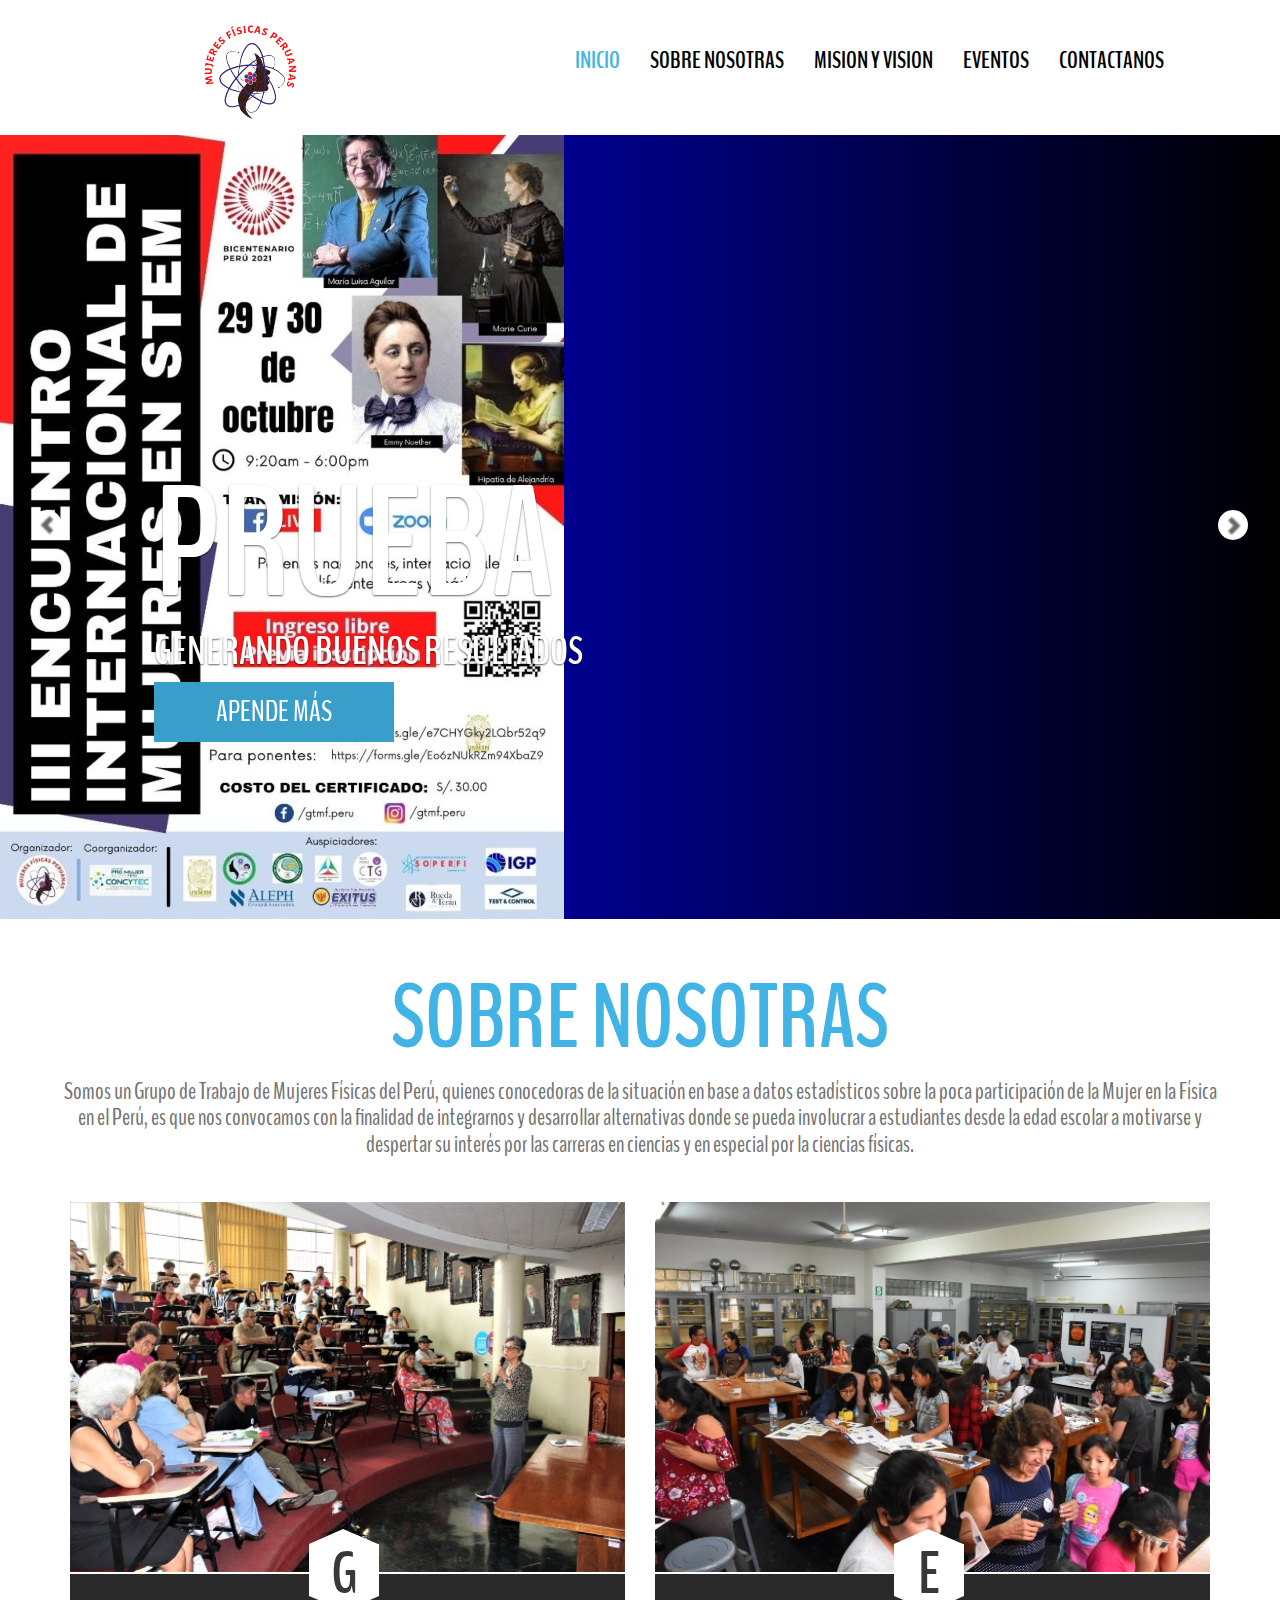
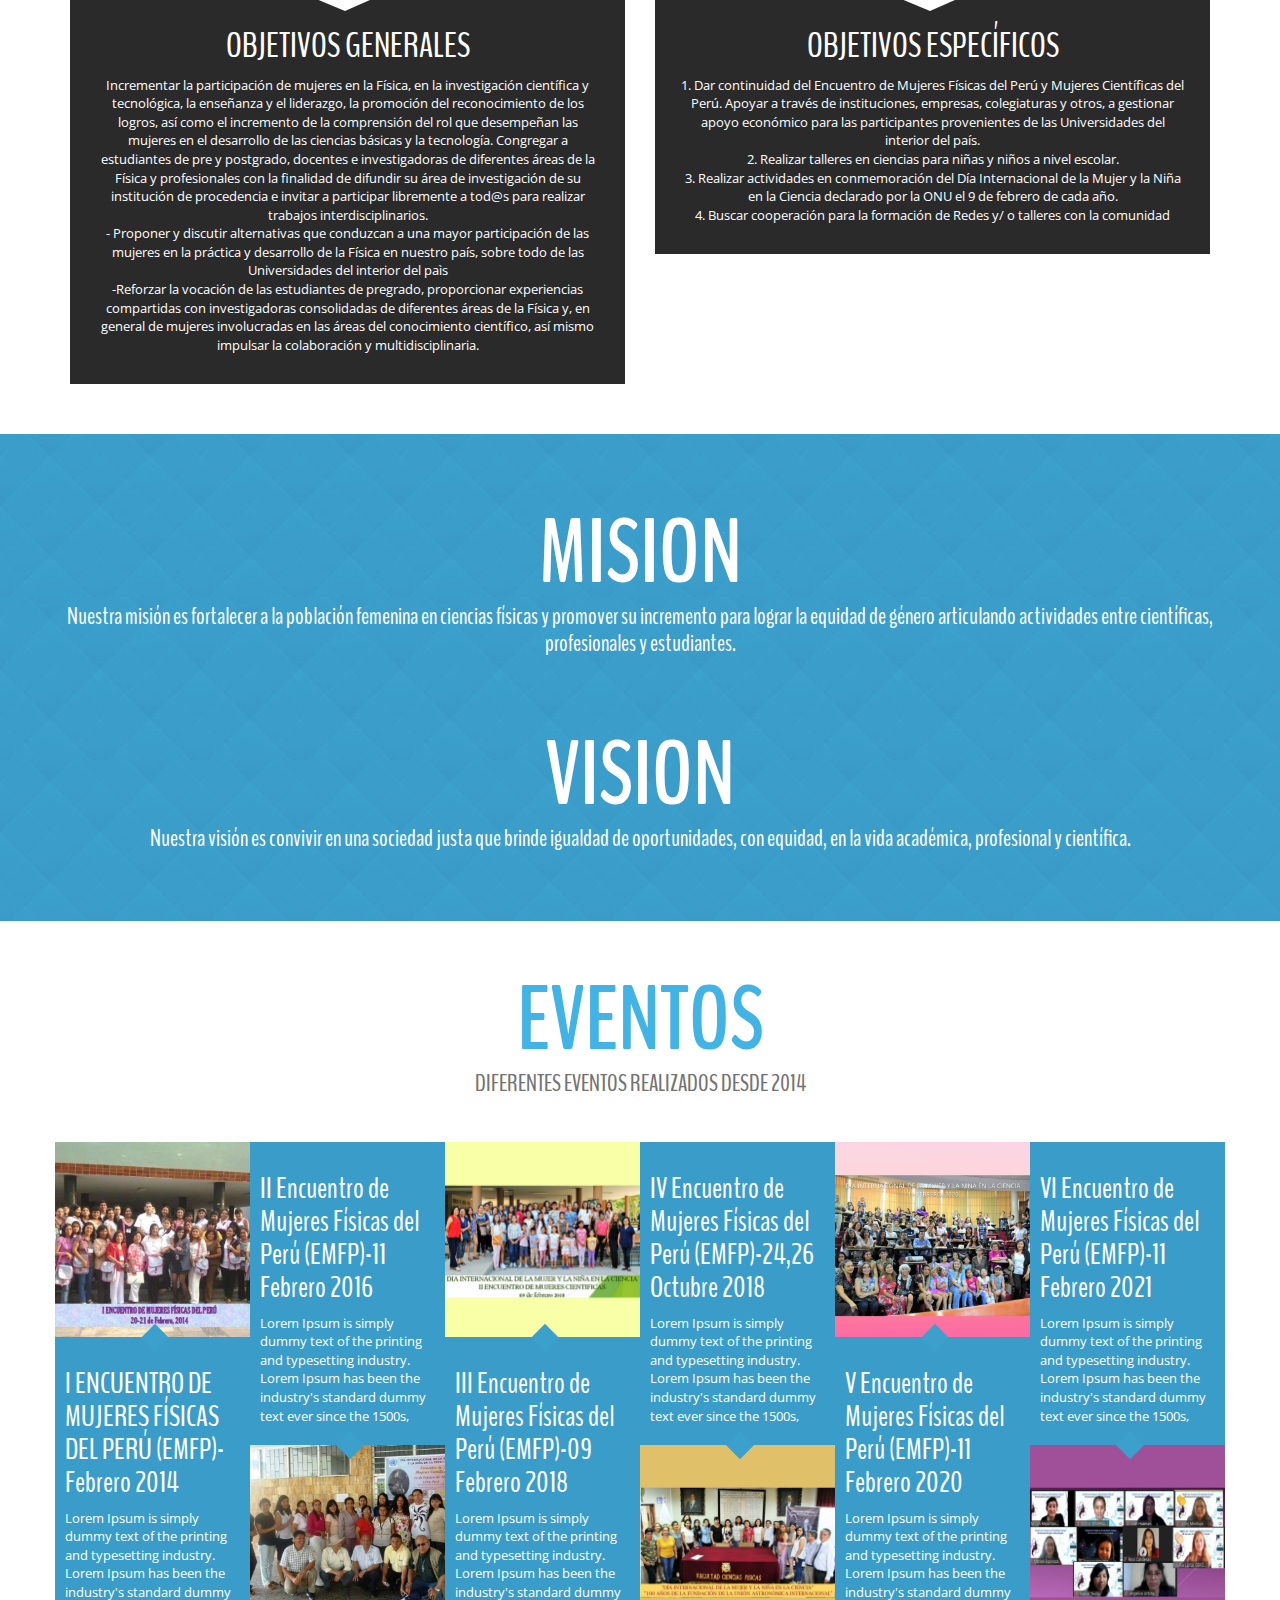
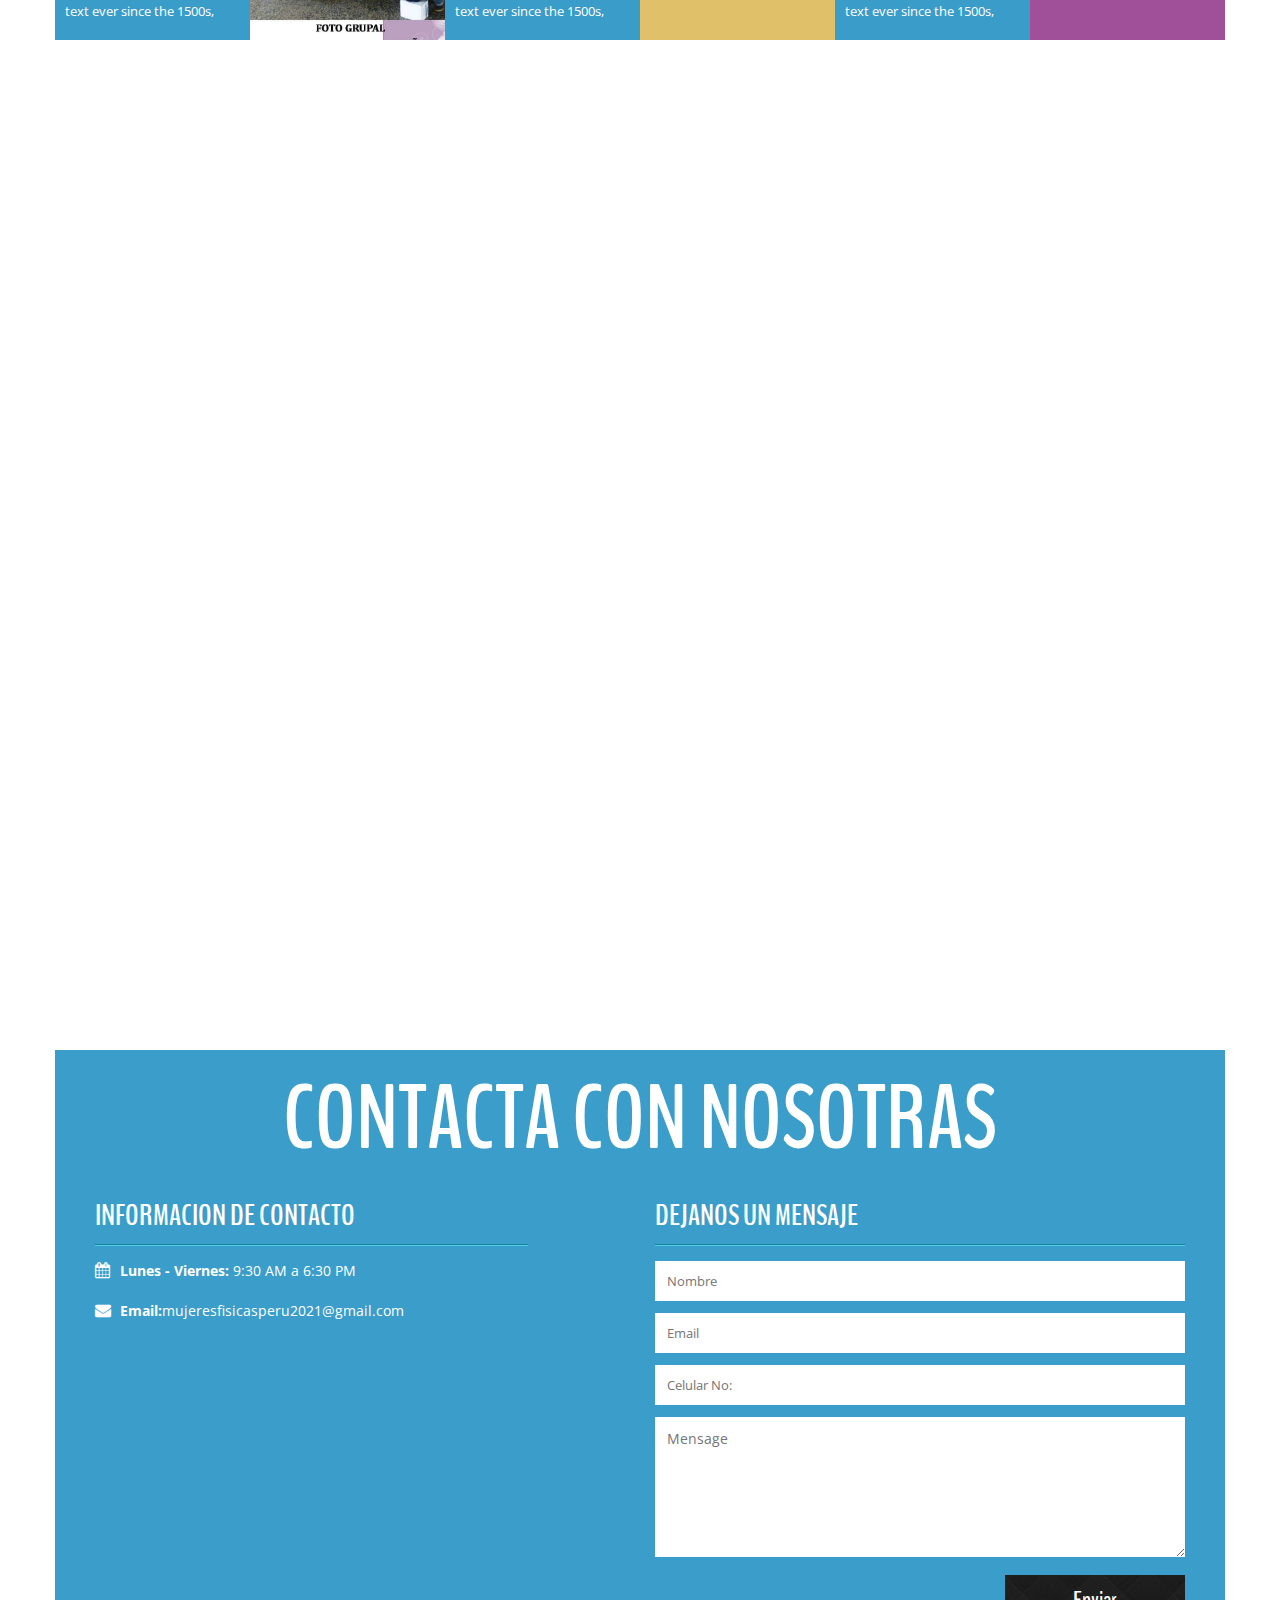
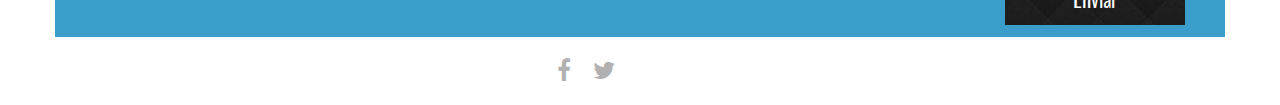
<file: index.html>
<!DOCTYPE html>

<html lang="es">
<head>
	<meta charset="UTF-8">
	<title>mujeresfisicasperuanas</title>
	<link rel="stylesheet" href="css/font-awesome.min.css">
	<link rel="stylesheet" href="css/bootstrap.min.css">
	<link rel="stylesheet" href="css/style.css">
	<link href='https://fonts.googleapis.com/css?family=Open+Sans:600italic,400,800,700,300' rel='stylesheet' type='text/css'>
	<link href='https://fonts.googleapis.com/css?family=BenchNine:300,400,700' rel='stylesheet' type='text/css'>
</head>
<body>
	
	<!-- ====================================================
	encabezado -->
	<header class="top-header">
		<div class="container">
			<div class="row">
				<div class="col-xs-4 header-logo">
					<br>
					<a href="index.html"><img src="img/logo.png" alt="" class="img-responsive logo loguitochevere"></a>
				</div>

				<div class="col-md-8">
					<nav class="navbar navbar-default">
					  <div class="container-fluid nav-bar">
					    <!-- Marca y alternar se agrupan para una mejor visualización móvil -->
					    <div class="navbar-header">
					      <button type="button" class="navbar-toggle collapsed" data-toggle="collapse" data-target="#bs-example-navbar-collapse-1">
					        <span class="sr-only">Navegación de palanca</span>
					        <span class="icon-bar"></span>
					        <span class="icon-bar"></span>
					        <span class="icon-bar"></span>
					      </button>
					    </div>

					    <!-- creando los enlaces de navegacion para los form y contenidos -->
					    <div class="collapse navbar-collapse" id="bs-example-navbar-collapse-1">
					      
					      <ul class="nav navbar-nav navbar-right">
					        <li><a class="menu active" href="#inicio" >Inicio</a></li>
					        <li><a class="menu" href="#nosotras">Sobre Nosotras</a></li>
					        <li><a class="menu" href="#misionVision">Mision y Vision </a></li>
					        <li><a class="menu" href="#equipo">Eventos</a></li>
					        <li><a class="menu" href="#contactanos">Contactanos</a></li>
					      </ul>
					    </div><!-- /navbar-collapse -->
					  </div><!-- / .container-fluid -->
					</nav>
				</div>
			</div>
		</div>
	</header> <!-- fin del encabezado -->

			
			

			<section class="slider" id="inicio">
				<div class="container-fluid">
					<div class="row">

					    <div id="carouselHacked" class="carousel slide carousel-fade" data-ride="carousel">
							<div class="header-backup"></div>
					        <!-- Envoltorio para diapositivas -->
					        <div class="carousel-inner" role="listbox">
					            <div class="item active">
					            	<img src="img/slide-one.jpg" alt="">
					                <div class="carousel-caption">
				               			<h1>Prueba</h1>
				               			<p>generando buenos resultados</p>
				               			<button>apende más</button>
					                </div>
					            </div>
					            <div class="item">
					            	<img src="img/slide-two.jpg" alt="">
					                <div class="carousel-caption">
				               			<h1>Prueba</h1>
				               			<p>generando buenos resultados</p>
				               			<button>apende más</button>
					                </div>
					            </div>
					            <div class="item">
					            	<img src="img/slide-three.jpg" alt="">
					                <div class="carousel-caption">
				               			<h1>Prueba</h1>
				               			<p>generando buenos resultados</p>
				               			<button>apende más</button>
					                </div>
					            </div>
					            
					        </div>

					        <!-- Controles -->
					        <a class="left carousel-control" href="#carouselHacked" role="button" data-slide="prev">
					            <span class="glyphicon glyphicon-chevron-left" aria-hidden="true"></span>
					            <span class="sr-only">Previous</span>
					        </a>
					        <a class="right carousel-control" href="#carouselHacked" role="button" data-slide="next">
					            <span class="glyphicon glyphicon-chevron-right" aria-hidden="true"></span>
					            <span class="sr-only">Next</span>
					        </a>
					    </div>

					</div>
				</div>
			</section><!--final de la sección del control deslizante  -->


			<!-- Sobre Nosotras -->
			<section class="about text-center" id="nosotras">
				<div class="container">
					<div class="row">
						<h2>Sobre Nosotras</h2>
						<h4>Somos un Grupo de Trabajo de Mujeres Físicas del Perú, quienes conocedoras de la
							situación en base a datos estadísticos sobre la poca participación de la Mujer en la
							Física en el Perú, es que nos convocamos con la finalidad de integrarnos y desarrollar
							alternativas donde se pueda involucrar a estudiantes desde la edad escolar a
							motivarse y despertar su interés por las carreras en ciencias y en especial por la
							ciencias físicas.</h4>

						<div class="col-md-6 col-sm-12">
							<div class="single-about-detail clearfix">
								<div class="about-img">
									<img src="img/about1.jpg" alt="">
								</div>

								<div class="about-details">
									<div class="pentagon-text">
										<h1>G</h1>
									</div>

									<h3>OBJETIVOS GENERALES</h3>
									<p>Incrementar la participación de mujeres en la Física,  en la investigación científica y tecnológica, la enseñanza y el liderazgo, la promoción del reconocimiento de los logros, así como el incremento de la comprensión del rol que desempeñan las mujeres en el desarrollo de las ciencias básicas y la tecnología. 
										Congregar a estudiantes de pre y postgrado, docentes e investigadoras de diferentes áreas de la Física y profesionales con la finalidad de difundir su área de investigación de su institución de procedencia e invitar a participar libremente a tod@s para realizar trabajos interdisciplinarios.
										<br> - Proponer y discutir alternativas que conduzcan a una mayor participación de las mujeres en la práctica y desarrollo de la Física en nuestro país, sobre todo de las Universidades del interior del paìs
										<br>-Reforzar la vocación de las estudiantes de pregrado, proporcionar experiencias compartidas con investigadoras consolidadas de diferentes áreas de la Física y, en general de mujeres involucradas en las áreas del conocimiento científico, así mismo impulsar la colaboración  y multidisciplinaria.
										</p>
								</div>
							</div>
						</div>

						<div class="col-md-6 col-sm-12">
							<div class="single-about-detail">
								<div class="about-img">
									<img class="img-responsive" src="img/about2.jpg" alt="">
								</div>

								<div class="about-details">
									<div class="pentagon-text">
										<h1>E</h1>
									</div>

									<h3>OBJETIVOS ESPECÍFICOS</h3>
									<p>1. Dar continuidad del Encuentro de Mujeres Físicas del Perú y Mujeres Científicas del Perú. Apoyar a través de instituciones, empresas, colegiaturas y otros, a gestionar apoyo económico para las participantes provenientes de las Universidades del interior del país.
										<br> 2. Realizar talleres en ciencias para niñas y niños a nivel escolar.	
										<br>3. Realizar actividades en conmemoración del Día Internacional de la Mujer y la Niña en la Ciencia declarado por la ONU el 9 de febrero de cada año. 
										<br>4. Buscar cooperación para la formación de Redes y/ o talleres con la comunidad 
										</p>
								</div>
							</div>
						</div>


						
					</div>
				</div>
			</section><!-- fin de la seccion de nosotros-->


			<!-- comienzo de la seccion de Mision y Vision -->

			<section class="service text-center" id="misionVision">
				<div class="container">
					<div class="row">
						<h2>Mision</h2>
						<h4>Nuestra misión es fortalecer a la población femenina en ciencias físicas
							y promover su incremento para lograr la equidad de género articulando
							actividades entre científicas, profesionales y estudiantes.</h4>

						<h2>Vision</h2>
						<h4>Nuestra visión es convivir en una sociedad justa que brinde igualdad de
							oportunidades, con equidad, en la vida académica, profesional y científica.</h4>
					</div>
				</div>
			</section><!-- fin de la seccion de mision y vision -->


			<!-- seccion de equipo -->

			<section class="team" id="equipo">
				<div class="container">
					<div class="row">
						<div class="team-heading text-center">
							<h2>EVENTOS</h2>

							<h4>DIFERENTES EVENTOS REALIZADOS DESDE 2014</h4>
						</div>

						<div class="col-md-2 single-member col-sm-4">
							<div class="person">
								<img class="img-responsive" src="img/item1.jpg" alt="member-1">
							</div>

							<div class="person-detail">
								<div class="arrow-bottom"></div>
								<h3>I ENCUENTRO DE MUJERES FÍSICAS DEL PERÚ (EMFP)- Febrero 2014</h3>
								<p>Lorem Ipsum is simply dummy text of the printing and typesetting industry. Lorem Ipsum has been the industry's standard dummy text ever since the 1500s, </p>
							</div>
						
						</div>

						<div class="col-md-2 single-member col-sm-4">

							<div class="person-detail">
								<div class="arrow-top"></div>
								<h3>II Encuentro de Mujeres Físicas del Perú (EMFP)-11 Febrero 2016</h3>
								<p>Lorem Ipsum is simply dummy text of the printing and typesetting industry. Lorem Ipsum has been the industry's standard dummy text ever since the 1500s, </p>
							</div>
							<div class="person">
								<img class="img-responsive" src="img/item2.jpg" alt="member-2">
							</div>
						</div>
						<div class="col-md-2 single-member col-sm-4">
							<div class="person">
								<img class="img-responsive" src="img/item3.jpg" alt="member-3">
							</div>
							<div class="person-detail">
								<div class="arrow-bottom"></div>
								<h3>III Encuentro de Mujeres Físicas del Perú (EMFP)-09 Febrero 2018</h3>
								<p>Lorem Ipsum is simply dummy text of the printing and typesetting industry. Lorem Ipsum has been the industry's standard dummy text ever since the 1500s, </p>
							</div>
						</div>

						<div class="col-md-2 single-member col-sm-4">
							<div class="person-detail">
								<div class="arrow-top"></div>
								<h3>IV Encuentro de Mujeres Físicas del Perú (EMFP)-24,26 Octubre 2018</h3>
								<p>Lorem Ipsum is simply dummy text of the printing and typesetting industry. Lorem Ipsum has been the industry's standard dummy text ever since the 1500s, </p>
							</div>
							<div class="person">
								<img class="img-responsive" src="img/item4.jpg" alt="member-4">
							</div>
						</div>

						<div class="col-md-2 single-member col-sm-4">
							<div class="person">
								<img class="img-responsive" src="img/item5.jpg" alt="member-5">
							</div>

							<div class="person-detail">
								<div class="arrow-bottom"></div>
								<h3>V Encuentro de Mujeres Físicas del Perú (EMFP)-11 Febrero 2020</h3>
								<p>Lorem Ipsum is simply dummy text of the printing and typesetting industry. Lorem Ipsum has been the industry's standard dummy text ever since the 1500s, </p>
							</div>
						</div>

						<div class="col-md-2 single-member col-sm-4">

							<div class="person-detail">
								<div class="arrow-top"></div>
								<h3>VI Encuentro de Mujeres Físicas del Perú (EMFP)-11 Febrero 2021</h3>
								<p>Lorem Ipsum is simply dummy text of the printing and typesetting industry. Lorem Ipsum has been the industry's standard dummy text ever since the 1500s, </p>
							</div>
							<div class="person">
								<img class="img-responsive" src="img/item6.jpg" alt="member-5">
							</div>

						</div>
					</div>
				</div>
			</section><!-- fin de la seccion de nuestro equipo -->

			<!-- seccion map -->
			<section class="api-map" id="contactanos">
				<div class="container-fluid">
					<div class="row">
						<div class="col-md-12 map" id="map"></div>
					</div>
				</div>
			</section><!-- fin de la seccion map -->

			<!-- comiezo de seccion contactanos -->
			<section class="contactanos">
				<div class="container">
					<div class="row">
							<div class="contact-caption clearfix">
								<div class="contact-heading text-center">
									<h2>contacta con nosotras</h2>
								</div>

								<div class="col-md-5 contact-info text-left">
									<h3>Informacion de Contacto</h3>
									<div class="info-detail">
										<ul><li><i class="fa fa-calendar"></i><span>Lunes - Viernes:</span> 9:30 AM a 6:30 PM</li></ul>
										
										<ul><li><i class="fa fa-envelope"></i><span>Email:</span>mujeresfisicasperu2021@gmail.com</li></ul>
									</div>
								</div>


								<div class="col-md-6 col-md-offset-1 contact-form">
									<h3>Dejanos un mensaje</h3>

									<form class="form">
										<input class="name" type="text" placeholder="Nombre">
										<input class="email" type="email" placeholder="Email">
										<input class="phone" type="text" placeholder="Celular No:">
										<textarea class="message" name="message" id="message" cols="30" rows="10" placeholder="Mensage"></textarea>
										<input class="submit-btn" type="submit" value="Enviar">
									</form>
								</div>

							</div>
					</div>
				</div>
			</section><!--fin de seccion contactanos -->


			<!-- footer starts here -->
			<footer class="footer clearfix">
				<div class="container">
					<div class="row">
						<div class="col-xs-6 text-right">
							<a href="https://www.facebook.com/gtmf.peru"><i class="fa fa-facebook"></i></a>
							<a href="https://twitter.com/MFisicas"><i class="fa fa-twitter"></i></a>
							<!--<a href=""><i class="fa fa-skype"></i></a>-->
						</div>
					</div>
				</div>
			</footer>



	

	<!-- script tags
	============================================================= -->
	<script src="js/jquery-2.1.1.js"></script>
	<script src="https://maps.google.com/maps/api/js?sensor=true"></script>
	<script src="js/gmaps.js"></script>
	<script src="js/smoothscroll.js"></script>
	<script src="js/bootstrap.min.js"></script>
	<script src="js/custom.js"></script>
	
</body>
</html>
</file>
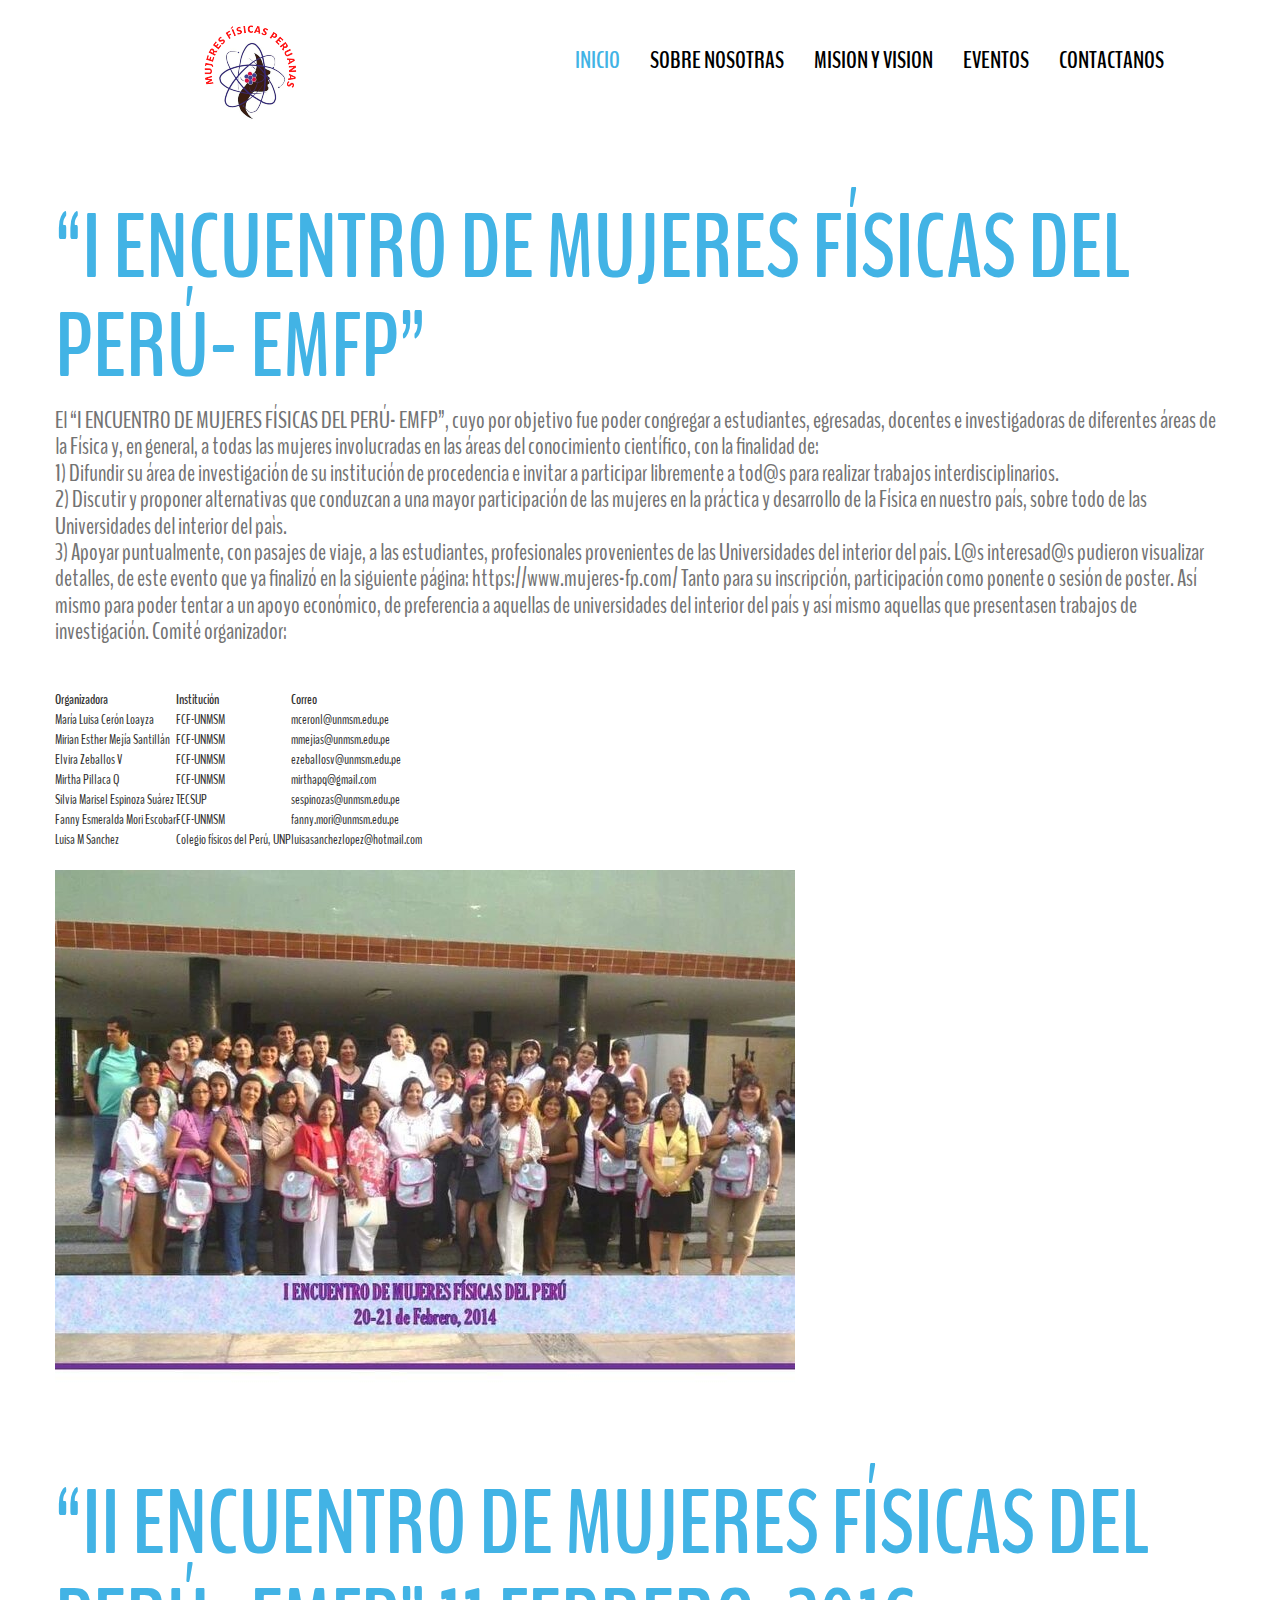
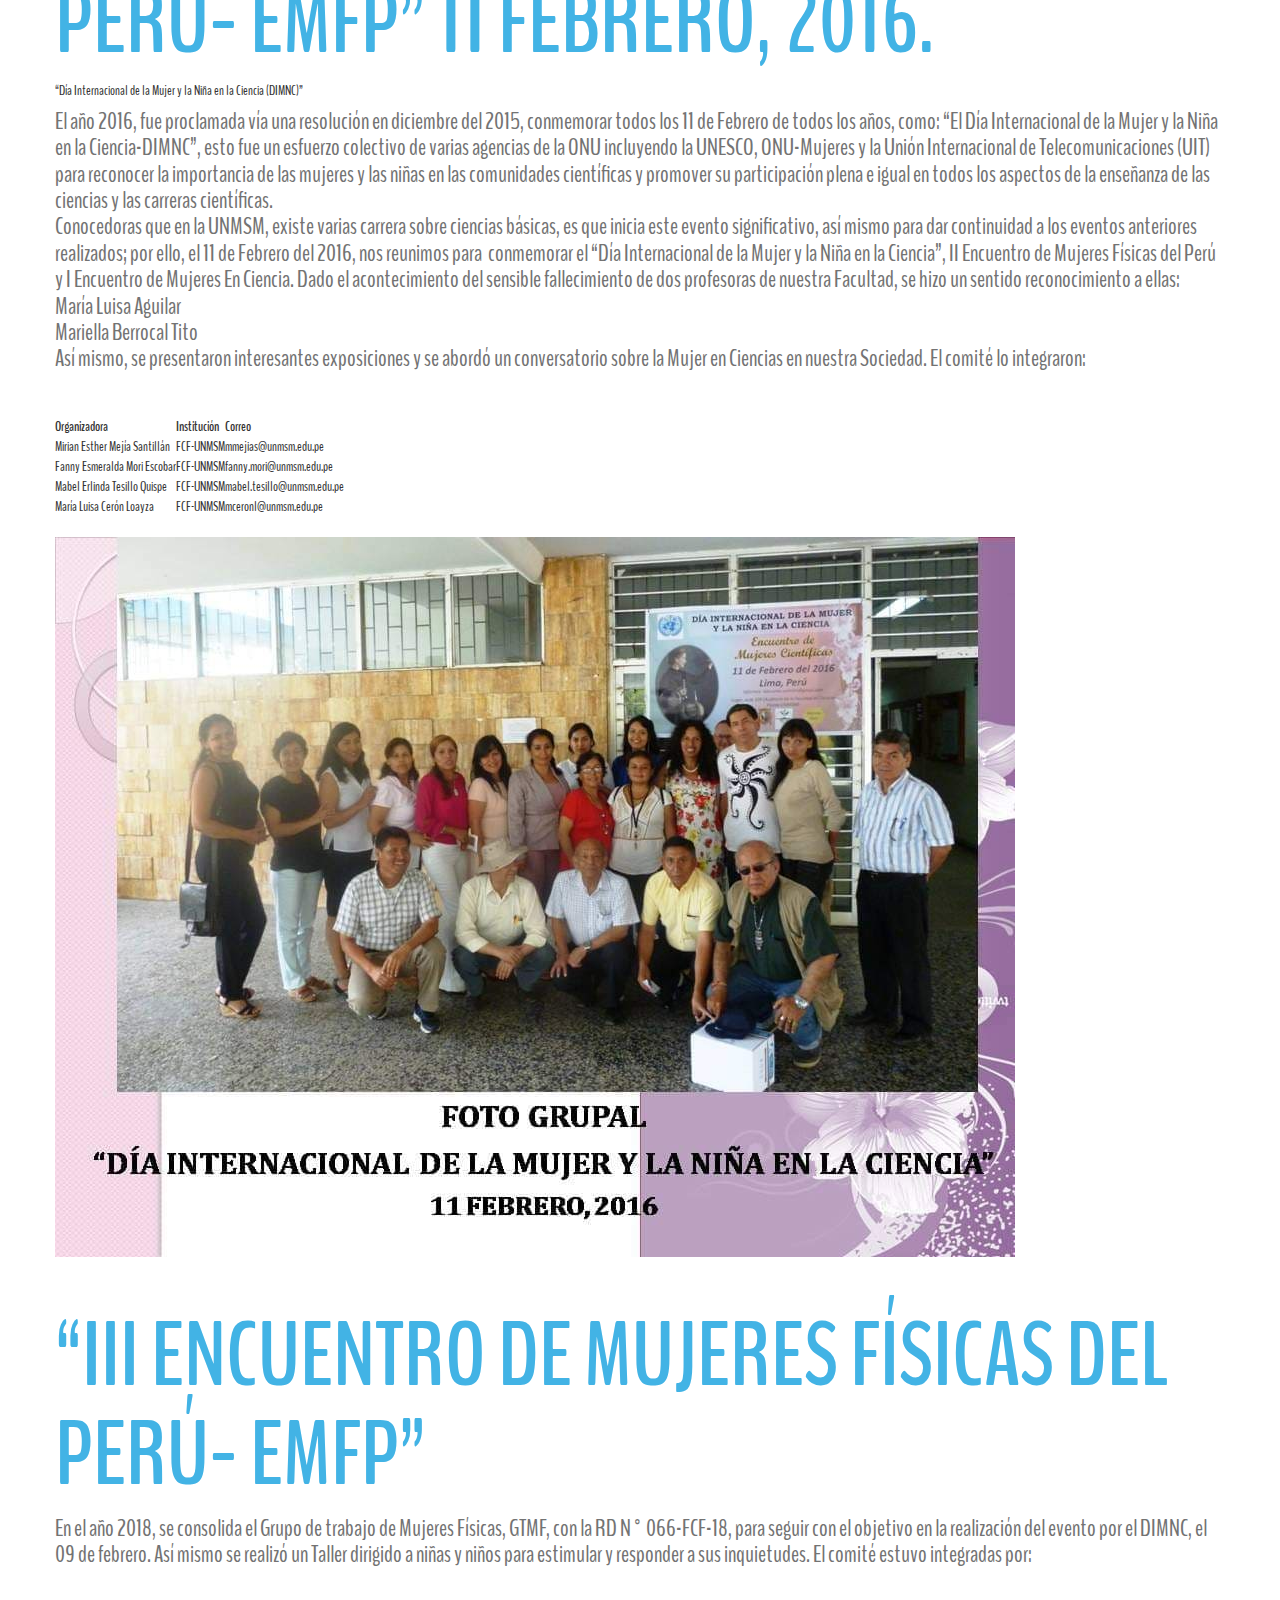
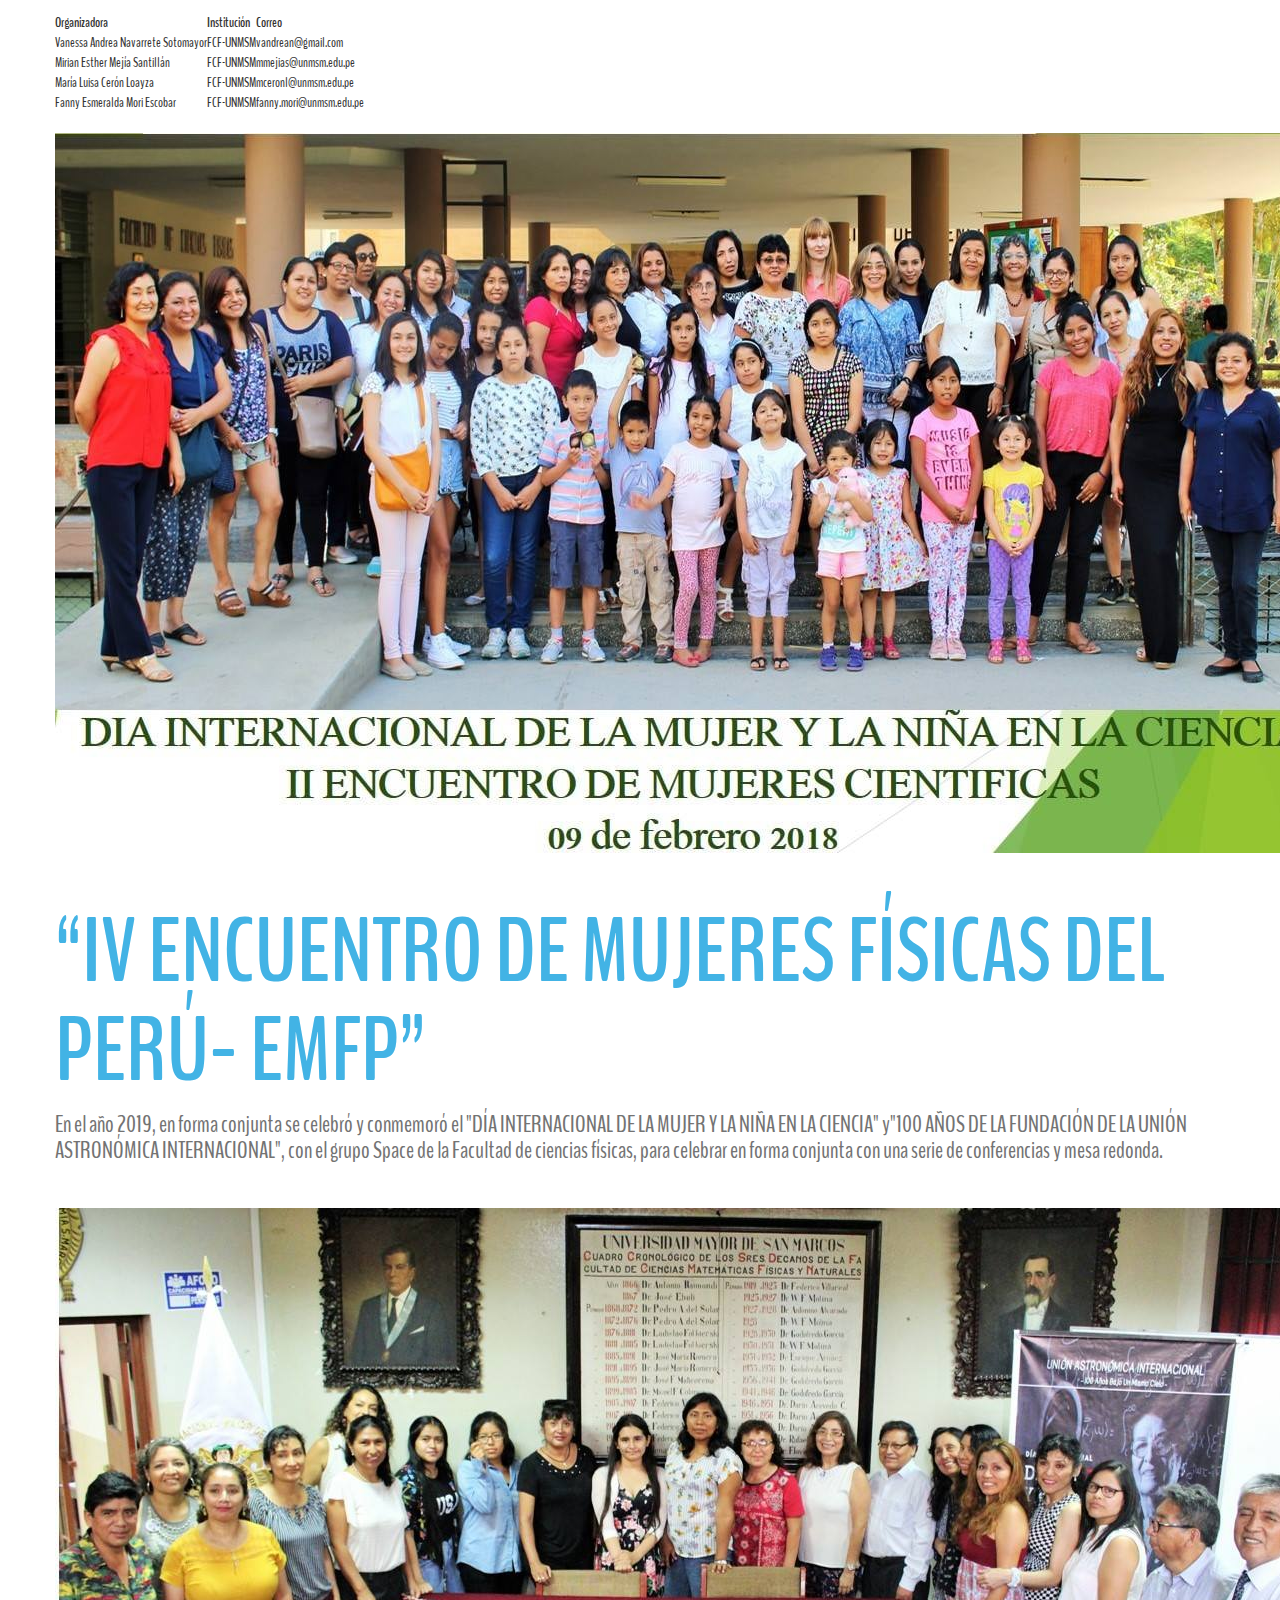
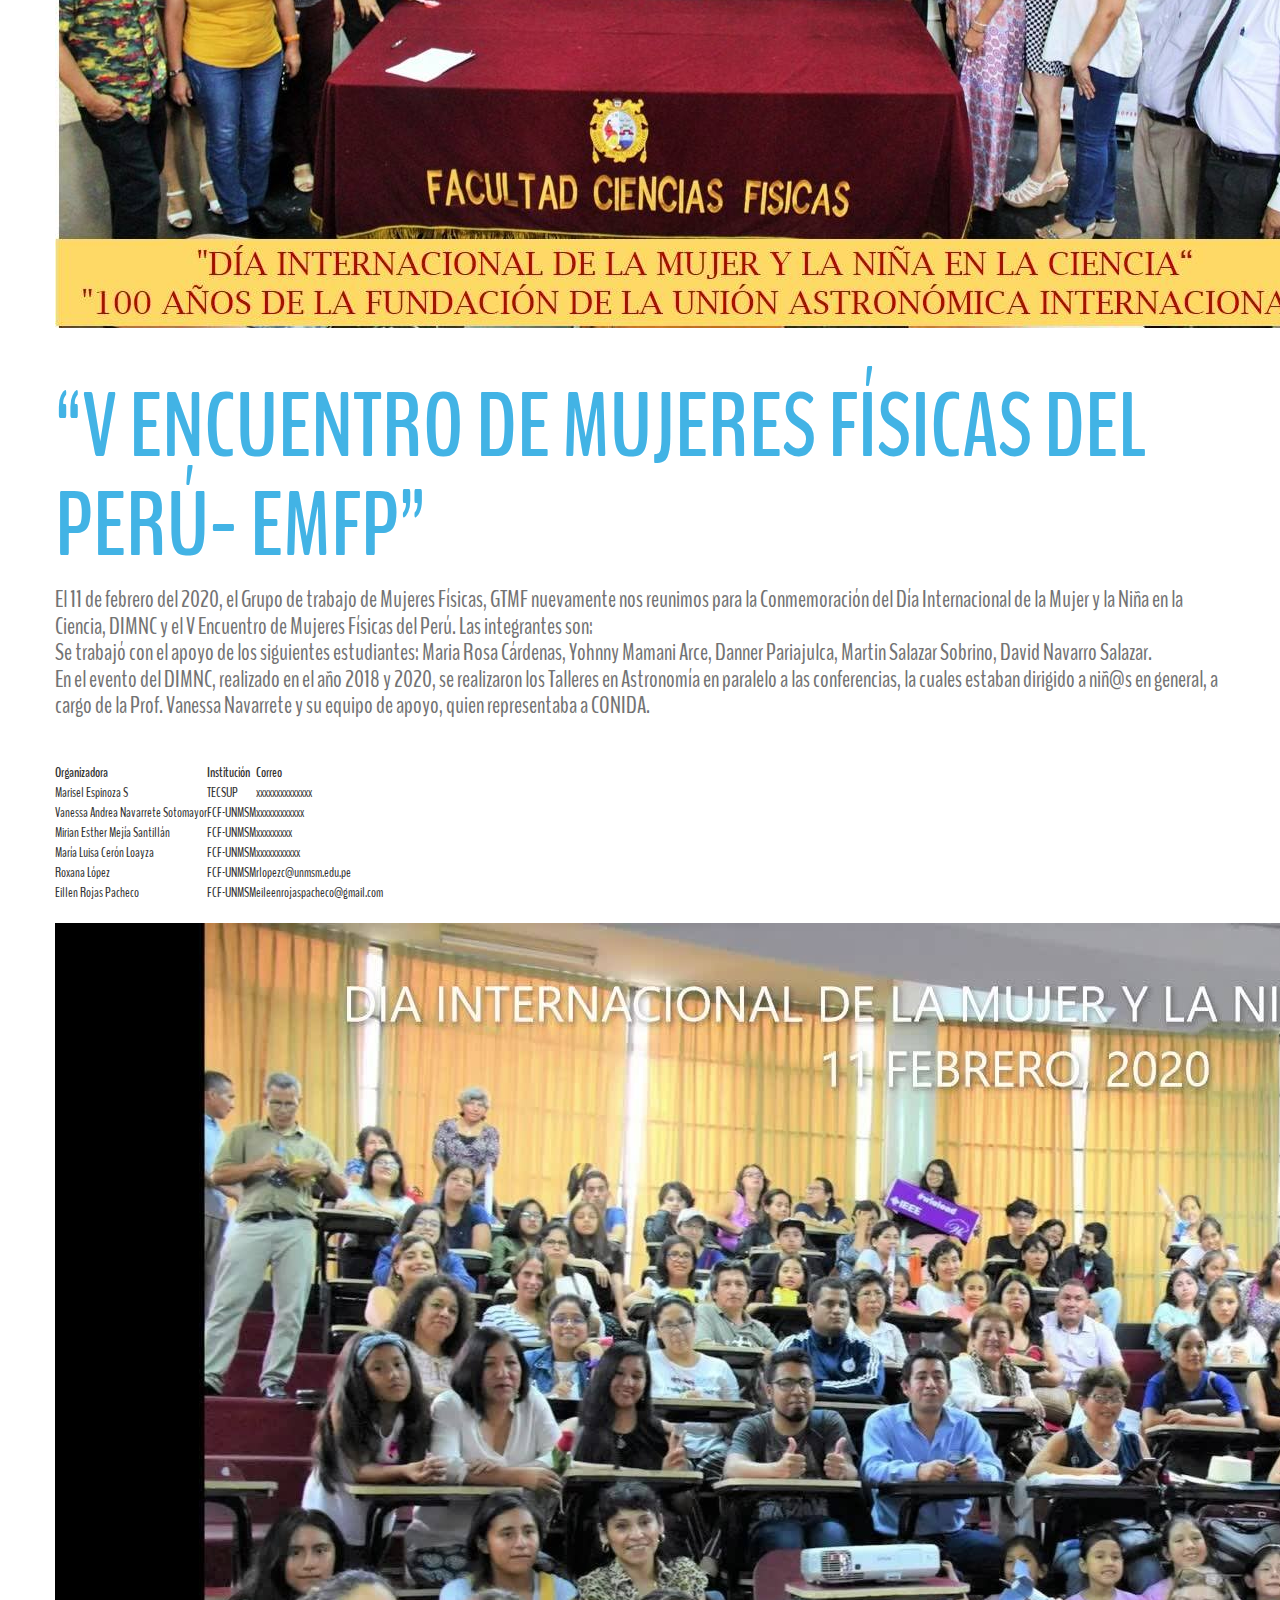
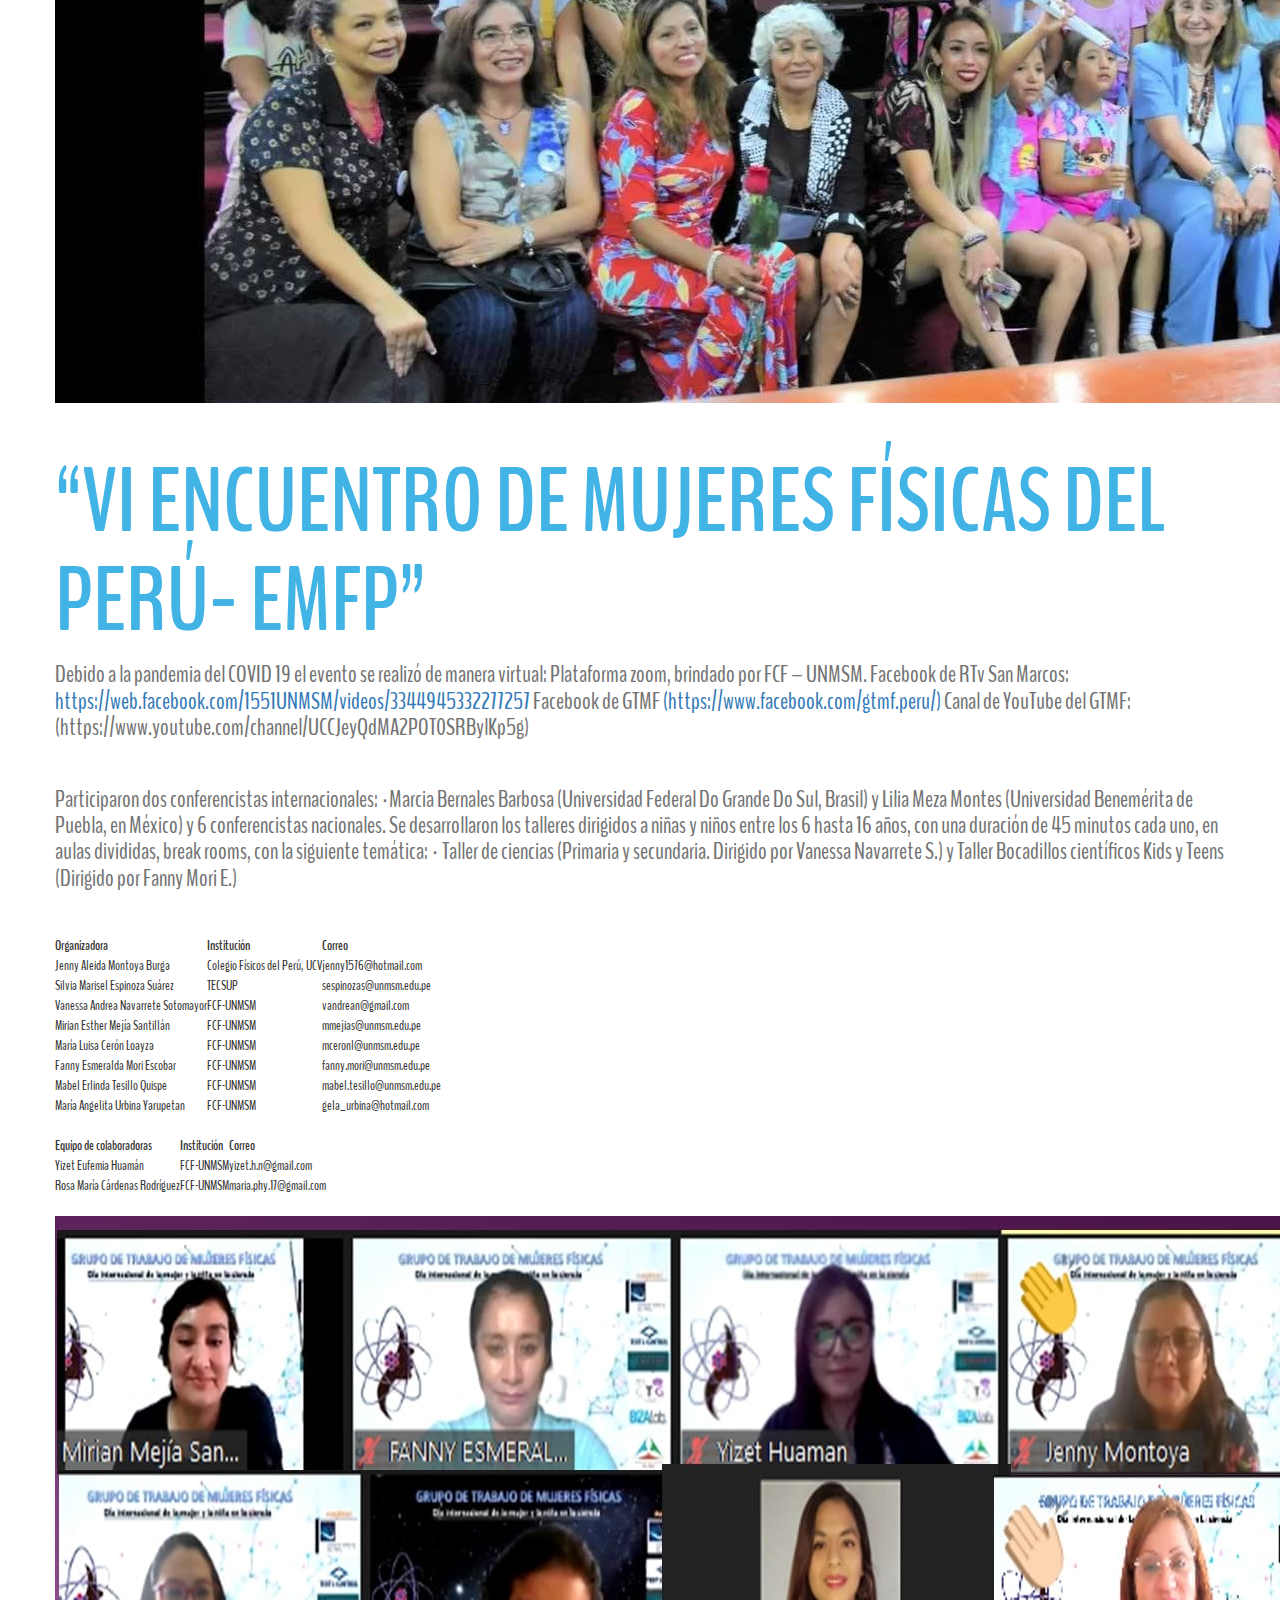
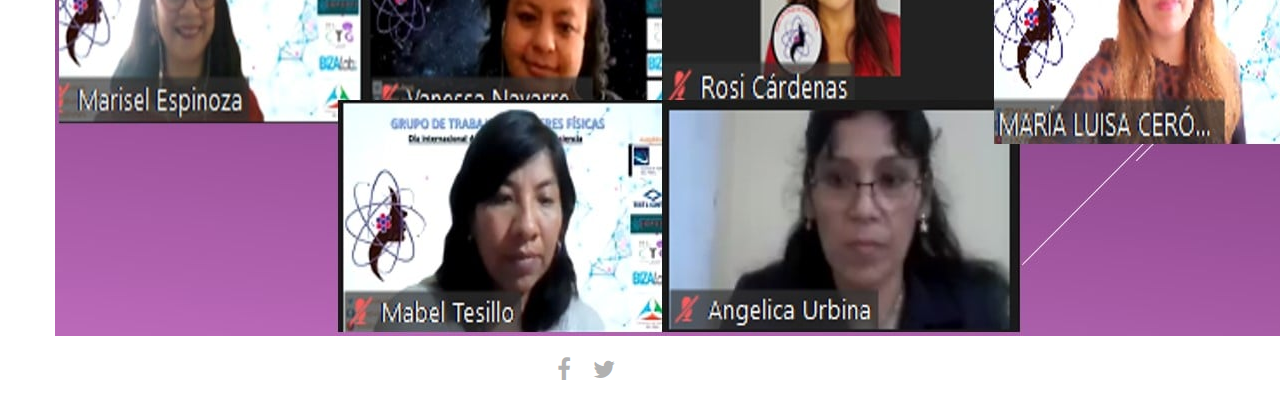
<file: eventos.html>
<!DOCTYPE html>

<html lang="es">
<head>
	<meta charset="UTF-8">
	<title>mujeresfisicasperuanas</title>
	<link rel="stylesheet" href="css/font-awesome.min.css">
	<link rel="stylesheet" href="css/bootstrap.min.css">
	<link rel="stylesheet" href="css/style.css">
	<link href='https://fonts.googleapis.com/css?family=Open+Sans:600italic,400,800,700,300' rel='stylesheet' type='text/css'>
	<link href='https://fonts.googleapis.com/css?family=BenchNine:300,400,700' rel='stylesheet' type='text/css'>
</head>
<body>
	
	<!-- ====================================================
	encabezado -->
	<header class="top-header">
		<div class="container">
			<div class="row">
				<div class="col-xs-4 header-logo">
					<br>
					<a href="index.html"><img src="img/logo.png" alt="" class="img-responsive logo loguitochevere"></a>
				</div>

				<div class="col-md-8">
					<nav class="navbar navbar-default">
					  <div class="container-fluid nav-bar">
					    <!-- Marca y alternar se agrupan para una mejor visualización móvil -->
					    <div class="navbar-header">
					      <button type="button" class="navbar-toggle collapsed" data-toggle="collapse" data-target="#bs-example-navbar-collapse-1">
					        <span class="sr-only">Navegación de palanca</span>
					        <span class="icon-bar"></span>
					        <span class="icon-bar"></span>
					        <span class="icon-bar"></span>
					      </button>
					    </div>

					    <!-- creando los enlaces de navegacion para los form y contenidos -->
					    <div class="collapse navbar-collapse" id="bs-example-navbar-collapse-1">
					      
					      <ul class="nav navbar-nav navbar-right">
					        <li><a class="menu active" href="#inicio" >Inicio</a></li>
					        <li><a class="menu" href="#nosotras">Sobre Nosotras</a></li>
					        <li><a class="menu" href="#misionVision">Mision y Vision </a></li>
					        <li><a class="menu" href="#equipo">Eventos</a></li>
					        <li><a class="menu" href="#contactanos">Contactanos</a></li>
					      </ul>
					    </div><!-- /navbar-collapse -->
					  </div><!-- / .container-fluid -->
					</nav>
				</div>
			</div>
		</div>
	</header> <!-- fin del encabezado -->


<!-- Sobre Nosotras -->
<section class="about text" id="nosotras">
    <div class="container">
        <div class="row">
            <h2>Sobre Nosotras</h2>
                        <h2>“I ENCUENTRO DE MUJERES FÍSICAS DEL PERÚ- EMFP”</h2>
            <h4>El “I ENCUENTRO DE MUJERES FÍSICAS DEL PERÚ- EMFP”, cuyo por
                objetivo fue poder congregar a estudiantes, egresadas, docentes e
                investigadoras de diferentes áreas de la Física y, en general, a todas las
                mujeres involucradas en las áreas del conocimiento científico, con la finalidad
                de:
            </br>1) Difundir su área de investigación de su institución de procedencia e invitar a
                participar libremente a tod@s para realizar trabajos interdisciplinarios.
            </br>2) Discutir y proponer alternativas que conduzcan a una mayor participación de
                las mujeres en la práctica y desarrollo de la Física en nuestro país, sobre todo
                de las Universidades del interior del paìs.
            </br>3) Apoyar puntualmente, con pasajes de viaje, a las estudiantes, profesionales
                provenientes de las Universidades del interior del país.
                
                L@s interesad@s pudieron visualizar detalles, de este evento que ya finalizó
                en la siguiente página: https://www.mujeres-fp.com/
                Tanto para su inscripción, participación como ponente o sesión de poster. Así
                mismo para poder tentar a un apoyo económico, de preferencia a aquellas de
                universidades del interior del país y así mismo aquellas que presentasen
                trabajos de investigación.
                Comité organizador:</h4>

                <table class="default">

                    <tr>
                  
                      <th>Organizadora</th>
                  
                      <th>Institución</th>
                  
                      <th>Correo</th>
                  
                    </tr>
                    <tr>
                  
                        <td>María Luisa Cerón Loayza </td>
                    
                        <td>FCF-UNMSM</td>
                    
                        <td>mceronl@unmsm.edu.pe</td>
                    
                      </tr>
                      <tr>
                  
                        <td>Mirian Esther Mejía Santillán </td>
                    
                        <td>FCF-UNMSM</td>
                    
                        <td>mmejias@unmsm.edu.pe</td>
                    
                      </tr>
                    <tr>
                  
                      <td>Elvira Zeballos V </td>
                  
                      <td>FCF-UNMSM</td>
                  
                      <td>ezeballosv@unmsm.edu.pe</td>
                  
                    </tr>
                  
                    <tr>
                  
                      <td>Mirtha Pillaca Q</td>
                  
                      <td>FCF-UNMSM</td>
                  
                      <td>mirthapq@gmail.com</td>
                  
                    </tr>
                    
                    <tr>
                  
                        <td>Silvia Marisel Espinoza Suárez </td>
                    
                        <td>TECSUP</td>
                    
                        <td>sespinozas@unmsm.edu.pe</td>
                    
                      </tr>
                      <tr>
                  
                        <td>Fanny Esmeralda Mori Escobar </td>
                    
                        <td>FCF-UNMSM</td>
                    
                        <td>fanny.mori@unmsm.edu.pe</td>
                    
                      </tr>
                      <tr>
                  
                        <td>Luisa M Sanchez</td>
                    
                        <td>Colegio físicos del Perú, UNP</td>
                    
                        <td>luisasanchezlopez@hotmail.com</td>
                    
                      </tr>
                     
                      
                  
                  </table>
                  <br>
            
            <div class="item">

            <img src="img/item11.jpg" alt="">
            <div class="carousel-caption">
                   
            </div>

                
        <h2>“II ENCUENTRO DE MUJERES FÍSICAS DEL PERÚ- EMFP” 11 Febrero, 2016.</h2>
        <h5> “Día Internacional de la Mujer y la Niña en la Ciencia (DIMNC)”</h3>
            <h4>
                El año 2016, fue proclamada vía una resolución en diciembre del 2015,
                conmemorar todos los 11 de Febrero de todos los años, como: “El Día
                Internacional de la Mujer y la Niña en la Ciencia-DIMNC”, esto fue un
                esfuerzo colectivo de varias agencias de la ONU incluyendo la UNESCO,
                ONU-Mujeres y la Unión Internacional de Telecomunicaciones (UIT) para
                reconocer la importancia de las mujeres y las niñas en las comunidades
                científicas y promover su participación plena e igual en todos los aspectos de la
                enseñanza de las ciencias y las carreras científicas.</br>
                Conocedoras que en la UNMSM, existe varias carrera sobre ciencias básicas,
                es que inicia este evento significativo, así mismo para dar continuidad a los
                eventos anteriores realizados; por ello, el 11 de Febrero del 2016, nos
                reunimos para  conmemorar el “Día Internacional de la Mujer y la Niña en la
                Ciencia”, II Encuentro de Mujeres Físicas del Perú y I Encuentro de Mujeres En
                Ciencia.</hbr>
                Dado el acontecimiento del sensible fallecimiento de dos profesoras de nuestra
                Facultad, se hizo un sentido reconocimiento a ellas:
            </br>María Luisa Aguilar
            </br>Mariella Berrocal Tito
            </br>Así mismo, se presentaron interesantes exposiciones y se abordó un
                conversatorio sobre la Mujer en Ciencias en nuestra Sociedad. El comité lo
                integraron:

            </h4>
            <table class="default">

                <tr>
              
                  <th>Organizadora</th>
              
                  <th>Institución</th>
              
                  <th>Correo</th>
              
                </tr>
                <tr>
              
                    <td>Mirian Esther Mejía Santillán </td>
                
                    <td>FCF-UNMSM</td>
                
                    <td>mmejias@unmsm.edu.pe</td>
                
                  </tr>
                  <tr>
              
                    <td>Fanny Esmeralda Mori Escobar </td>
                
                    <td>FCF-UNMSM</td>
                
                    <td>fanny.mori@unmsm.edu.pe</td>
                
                  </tr>
                  <tr>
              
                    <td>Mabel Erlinda Tesillo Quispe </td>
                
                    <td>FCF-UNMSM</td>
                
                    <td>mabel.tesillo@unmsm.edu.pe</td>
                
                  </tr>
                <tr>
              
                    <td>María Luisa Cerón Loayza </td>
                
                    <td>FCF-UNMSM</td>
                
                    <td>mceronl@unmsm.edu.pe</td>
                
                  </tr>
                
              </table>
              <br>

              <div class="item">

                <img src="img/item22.jpg" alt="">
                <div class="carousel-caption">
                       
                </div>

        <h2>“III ENCUENTRO DE MUJERES FÍSICAS DEL PERÚ- EMFP”</h2>
            <h4>
                En el año 2018, se consolida el Grupo de trabajo de Mujeres Físicas, GTMF,
                con la RD N° 066-FCF-18, para seguir con el objetivo en la realización del evento
                por el DIMNC, el 09 de febrero. Así mismo se realizó un Taller dirigido a niñas y
                niños para estimular y responder a sus inquietudes. El comité estuvo integradas
                por:
            </h4>

            <table class="default">

                <tr>
              
                  <th>Organizadora</th>
              
                  <th>Institución</th>
              
                  <th>Correo</th>
              
                </tr>
                <tr>
              
                    <td>Vanessa Andrea Navarrete Sotomayor </td>
                
                    <td>FCF-UNMSM</td>
                
                    <td>vandrean@gmail.com</td>
                
                  </tr>
                <tr>
              
                    <td>Mirian Esther Mejía Santillán </td>
                
                    <td>FCF-UNMSM</td>
                
                    <td>mmejias@unmsm.edu.pe</td>
                
                  </tr>
                  <tr>
              
                    <td>María Luisa Cerón Loayza </td>
                
                    <td>FCF-UNMSM</td>
                
                    <td>mceronl@unmsm.edu.pe</td>
                
                  </tr>
                  <tr>
              
                    <td>Fanny Esmeralda Mori Escobar </td>
                
                    <td>FCF-UNMSM</td>
                
                    <td>fanny.mori@unmsm.edu.pe</td>
                
                  </tr>
                
              </table>
              <br>
        
              <div class="item">

                <img src="img/item33.jpg" alt="">
                <div class="carousel-caption">
                       
                </div>

                

        <h2>“IV ENCUENTRO DE MUJERES FÍSICAS DEL PERÚ- EMFP”</h2>
            <h4>
                En el año 2019, en forma conjunta se celebró y conmemoró el &quot;DÍA INTERNACIONAL
                DE LA MUJER Y LA NIÑA EN LA CIENCIA&quot; y&quot;100 AÑOS DE LA FUNDACIÓN DE LA
                UNIÓN ASTRONÓMICA INTERNACIONAL&quot;, con el grupo Space de la Facultad de
                ciencias físicas, para celebrar en forma conjunta con una serie de conferencias y mesa
                redonda.
            </h4>

            <div class="item">

                <img src="img/item44.jpg" alt="">
                <div class="carousel-caption">
                       
                </div>

        <h2>“V ENCUENTRO DE MUJERES FÍSICAS DEL PERÚ- EMFP”</h2>
            <h4>
                El 11 de febrero del 2020, el Grupo de trabajo de Mujeres Físicas, GTMF nuevamente
                nos reunimos para la Conmemoración del Día Internacional de la Mujer y la Niña en la
                Ciencia, DIMNC y el V Encuentro de Mujeres Físicas del Perú. Las integrantes son:
            </br>
                Se trabajó con el apoyo de los siguientes estudiantes: Maria Rosa Cárdenas,
                Yohnny Mamani Arce, Danner Pariajulca, Martin Salazar Sobrino, David Navarro
                Salazar.
            </br>
                En el evento del DIMNC, realizado en el año 2018 y 2020, se realizaron los Talleres en
                Astronomía en paralelo a las conferencias, la cuales estaban dirigido a niñ@s en
                general, a cargo de la Prof. Vanessa Navarrete y su equipo de apoyo, quien
                representaba a CONIDA.
        </br>
                
            </h4>

            <table class="default">

                <tr>
              
                  <th>Organizadora</th>
              
                  <th>Institución</th>
              
                  <th>Correo</th>
              
                </tr>
              
                <tr>
              
                  <td>Marisel Espinoza S </td>
              
                  <td>TECSUP</td>
              
                  <td>xxxxxxxxxxxxxx</td>
              
                </tr>
                <tr>
              
                    <td>Vanessa Andrea Navarrete Sotomayor </td>
                
                    <td>FCF-UNMSM</td>
                
                    <td>xxxxxxxxxxxx</td>
                
                  </tr>
                  <tr>
              
                    <td>Mirian Esther Mejía Santillán </td>
                
                    <td>FCF-UNMSM</td>
                
                    <td>xxxxxxxxx</td>
                
                  </tr>
                  <tr>
              
                    <td>María Luisa Cerón Loayza </td>
                
                    <td>FCF-UNMSM</td>
                
                    <td>xxxxxxxxxxx</td>
                
                  </tr>
                <tr>
              
                  <td>Roxana López </td>
              
                  <td>FCF-UNMSM</td>
              
                  <td>rlopezc@unmsm.edu.pe</td>
              
                </tr>
              
                  <tr>
              
                    <td>Eillen Rojas Pacheco</td>
                
                    <td>FCF-UNMSM</td>
                
                    <td>eileenrojaspacheco@gmail.com</td>
                
                  </tr>
                
              </table>
              <br>

              <div class="item">

                <img src="img/item55.jpg" alt="">
                <div class="carousel-caption">
                       
                </div>

        <h2>“VI ENCUENTRO DE MUJERES FÍSICAS DEL PERÚ- EMFP”</h2>
            <h4>
                Debido a la pandemia del COVID 19 el evento se realizó de manera virtual: Plataforma
                zoom, brindado por FCF – UNMSM. Facebook de RTv San Marcos:
                <a href="https://web.facebook.com/1551UNMSM/videos/3344945332277257">https://web.facebook.com/1551UNMSM/videos/3344945332277257</a>
                Facebook de GTMF <a href=https://www.facebook.com/gtmf.peru/>(https://www.facebook.com/gtmf.peru/)</a>
                Canal de YouTube del GTMF:
                (https://www.youtube.com/channel/UCCJeyQdMA2POT0SRBylKp5g)
            </h4>

            <h4>
                Participaron dos conferencistas internacionales: ·Marcia Bernales Barbosa (Universidad Federal Do Grande Do Sul, Brasil) y Lilia
                 Meza Montes (Universidad Benemérita de Puebla, en México) y 6 conferencistas nacionales. Se desarrollaron los talleres dirigidos 
                 a niñas y niños entre los 6 hasta 16 años, con una duración de 45 minutos cada uno, en aulas divididas, break rooms, con la 
                 siguiente temática: · Taller de ciencias (Primaria y secundaria. Dirigido por Vanessa Navarrete S.) y Taller Bocadillos 
                 científicos Kids y Teens (Dirigido por Fanny Mori E.)
            </h4>
            
            <table class="default">

                <tr>
              
                  <th>Organizadora</th>
              
                  <th>Institución</th>
              
                  <th>Correo</th>
              
                </tr>
              
                <tr>
              
                  <td>Jenny Aleida Montoya Burga </td>
              
                  <td>Colegio Físicos del Perú, UCV</td>
              
                  <td>jenny1576@hotmail.com</td>
              
                </tr>
              
                <tr>
              
                  <td>Silvia Marisel Espinoza Suárez </td>
              
                  <td>TECSUP</td>
              
                  <td>sespinozas@unmsm.edu.pe</td>
              
                </tr>
              
                <tr>
              
                  <td>Vanessa Andrea Navarrete Sotomayor </td>
              
                  <td>FCF-UNMSM</td>
              
                  <td> vandrean@gmail.com</td>
              
                </tr>
                <tr>
              
                    <td>Mirian Esther Mejía Santillán </td>
                
                    <td>FCF-UNMSM</td>
                
                    <td>mmejias@unmsm.edu.pe</td>
                
                  </tr>
                  <tr>
              
                    <td>María Luisa Cerón Loayza </td>
                
                    <td>FCF-UNMSM</td>
                
                    <td>mceronl@unmsm.edu.pe</td>
                
                  </tr>
                  <tr>
              
                    <td>Fanny Esmeralda Mori Escobar </td>
                
                    <td>FCF-UNMSM</td>
                
                    <td>fanny.mori@unmsm.edu.pe</td>
                
                  </tr>
                  <tr>
              
                    <td>Mabel Erlinda Tesillo Quispe </td>
                
                    <td>FCF-UNMSM</td>
                
                    <td>mabel.tesillo@unmsm.edu.pe</td>
                
                  </tr>
                  <tr>
              
                    <td>María Angelita Urbina Yarupetan</td>
                
                    <td>FCF-UNMSM</td>
                
                    <td>gela_urbina@hotmail.com</td>
                
                  </tr>
                  
              
              </table>
              <br> 
              <table class="default">

                <tr>
              
                  <th>Equipo de colaboradoras</th>
              
                  <th>Institución</th>
              
                  <th>Correo</th>
              
                </tr>
              
                <tr>
              
                  <td>Yizet Eufemia Huamán </td>
              
                  <td>FCF-UNMSM</td>
              
                  <td>yizet.h.n@gmail.com</td>
              
                </tr>
              
                <tr>
              
                  <td>Rosa María Cárdenas Rodríguez </td>
              
                  <td>FCF-UNMSM</td>
              
                  <td>maria.phy.17@gmail.com</td>
              
                </tr>
              
              </table>
              <br> 

              <div class="item">

                <img src="img/item66.jpg" alt="">
                <div class="carousel-caption">
                       
                </div>
              
    </div>
</section><!-- fin de la seccion de nosotros-->


<!-- footer starts here -->
<footer class="footer clearfix">
    <div class="container">
        <div class="row">
            <div class="col-xs-6 text-right">
                <a href="https://www.facebook.com/gtmf.peru"><i class="fa fa-facebook"></i></a>
                <a href="https://twitter.com/MFisicas"><i class="fa fa-twitter"></i></a>
                <!--<a href=""><i class="fa fa-skype"></i></a>-->
            </div>
        </div>
    </div>
</footer>
			

			

			


		
			



	

	<!-- script tags
	============================================================= -->
	<script src="js/jquery-2.1.1.js"></script>
	<script src="https://maps.google.com/maps/api/js?sensor=true"></script>
	<script src="js/gmaps.js"></script>
	<script src="js/smoothscroll.js"></script>
	<script src="js/bootstrap.min.js"></script>
	<script src="js/custom.js"></script>
	
</body>
</html>
</file>
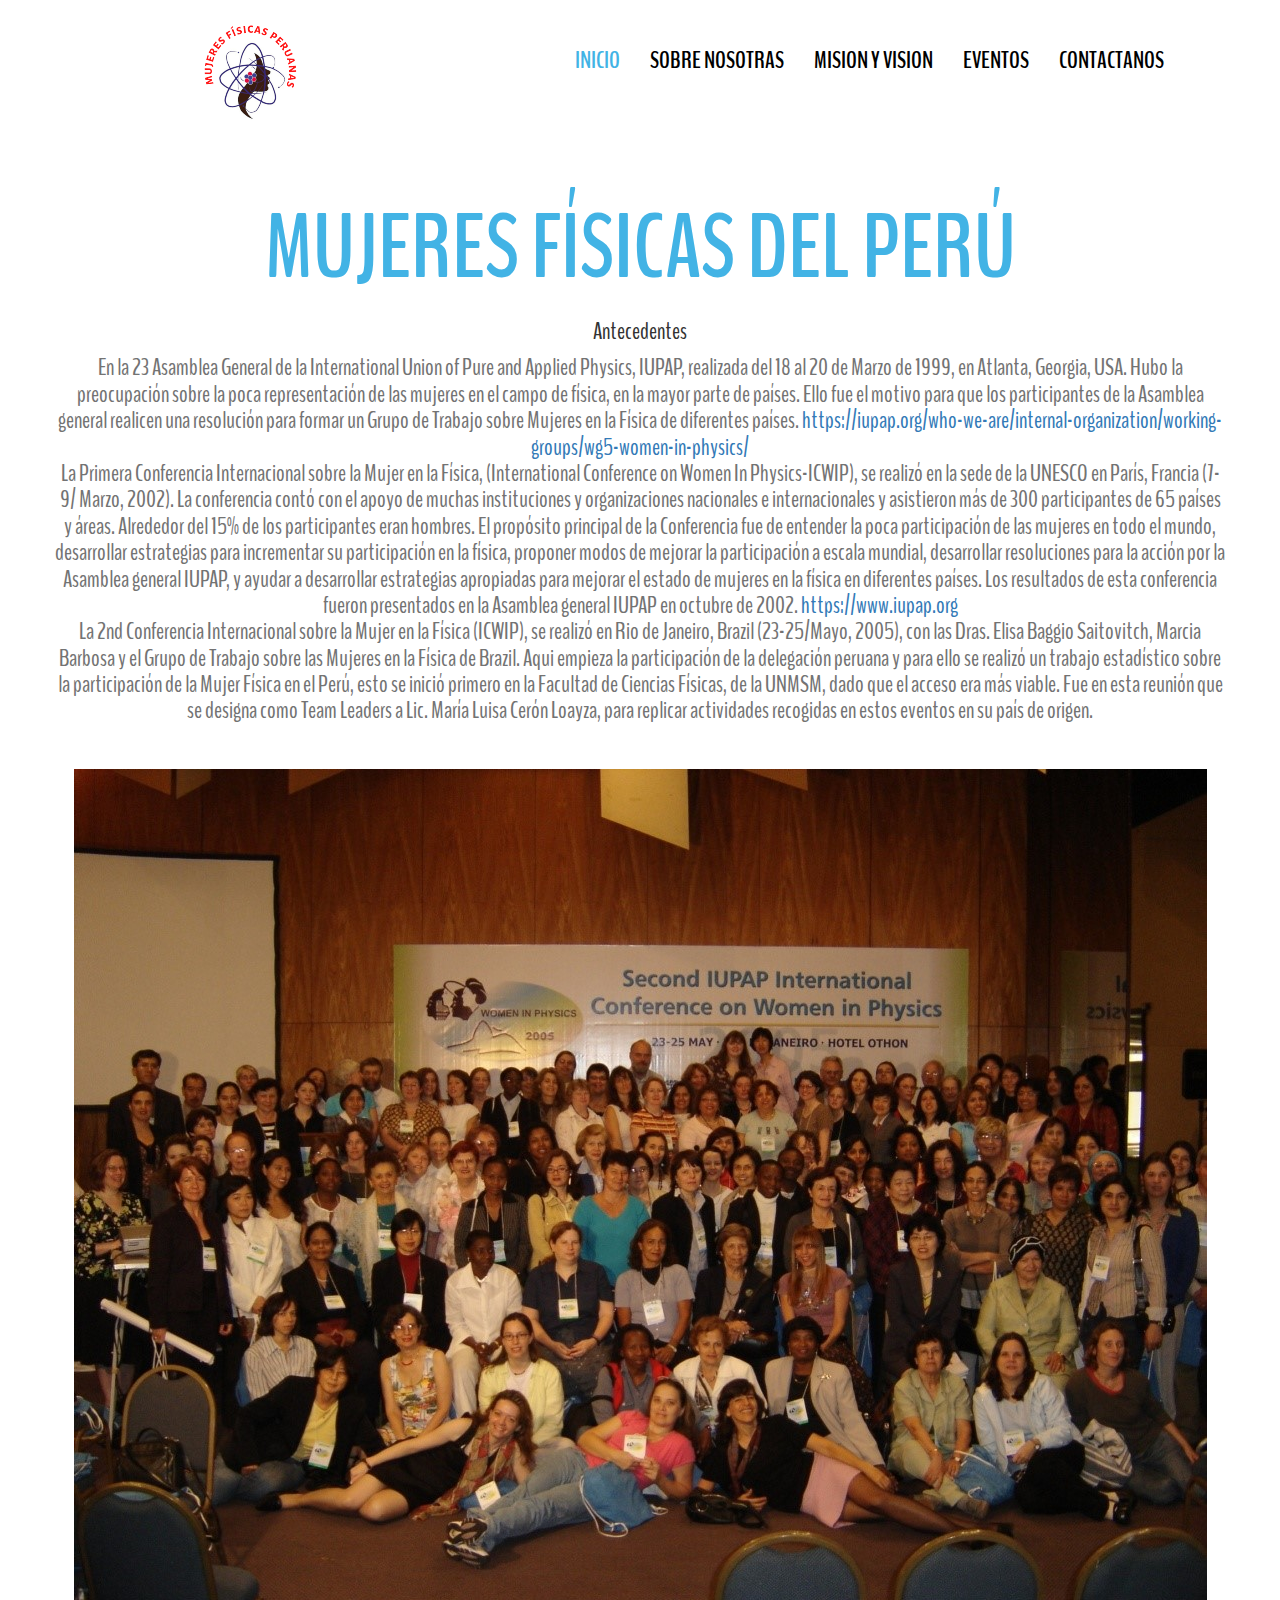
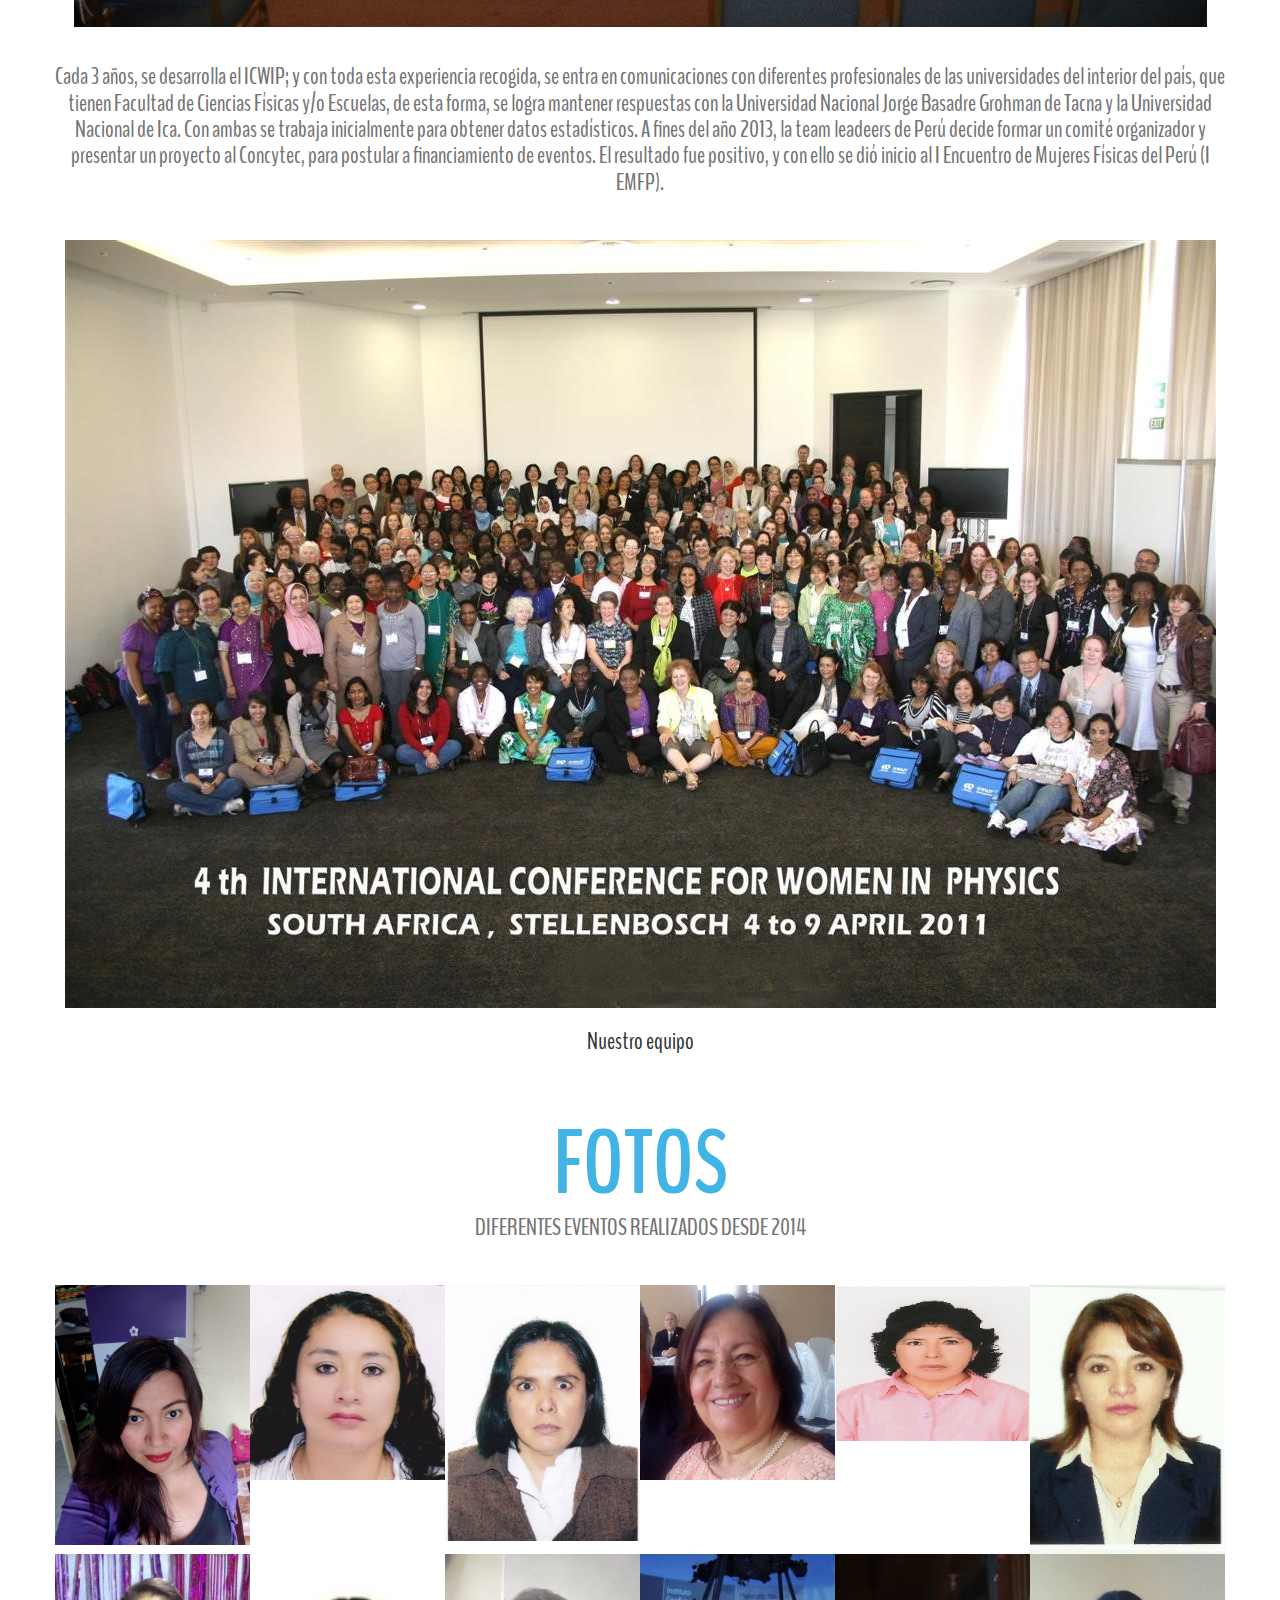
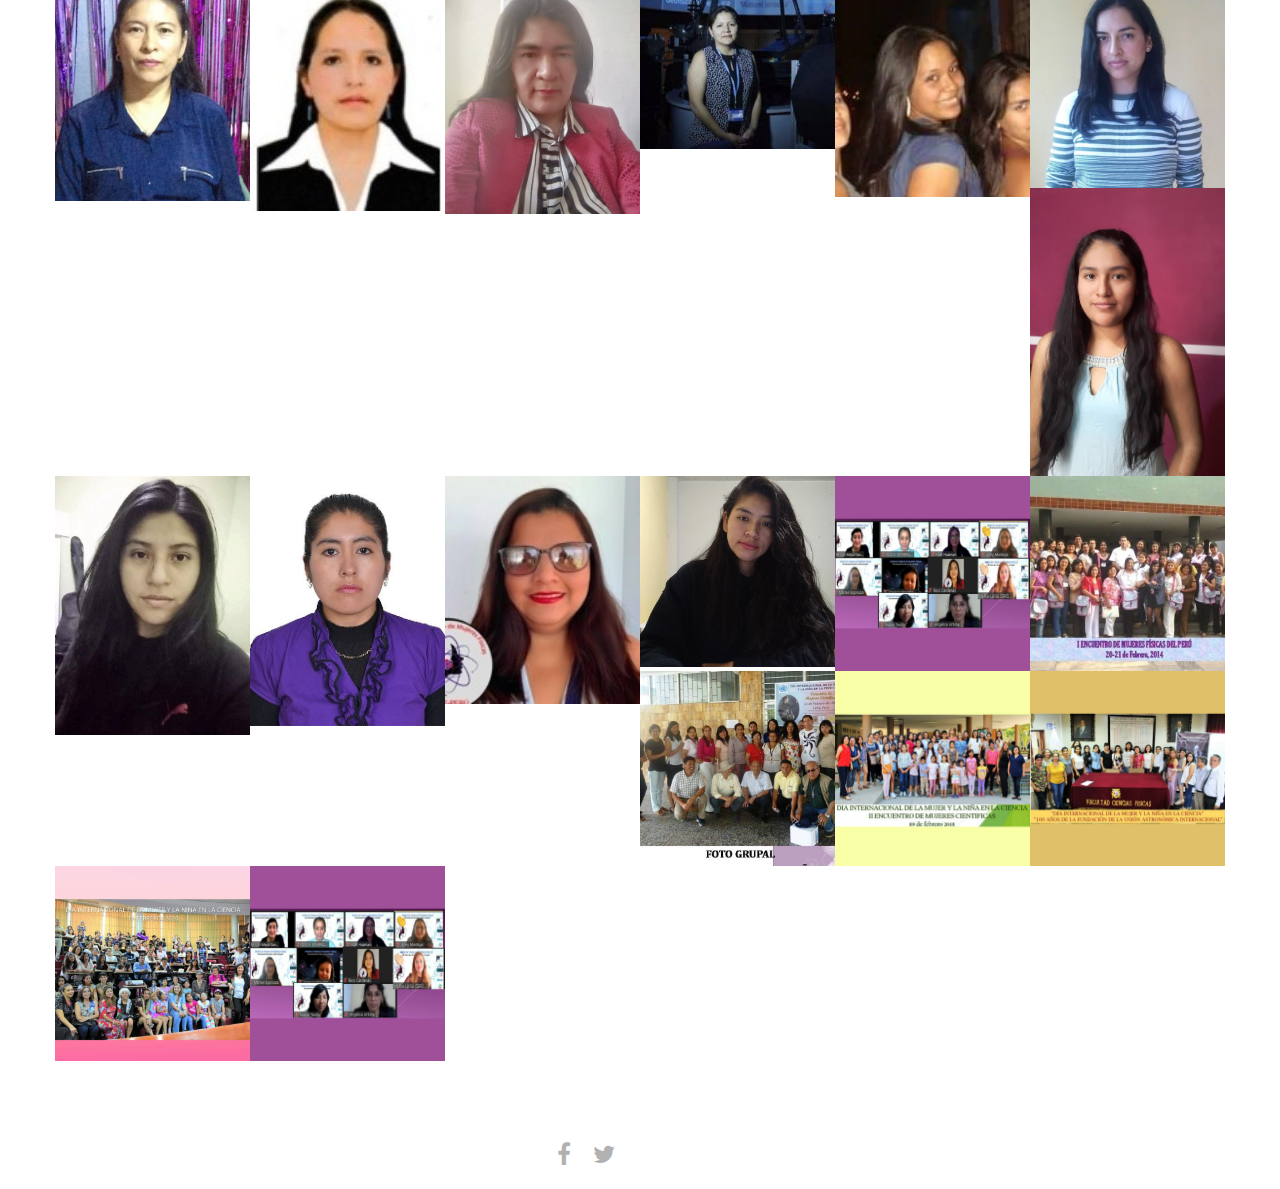
<file: nosotras.html>
<!DOCTYPE html>

<html lang="es">
<head>
	<meta charset="UTF-8">
	<title>mujeresfisicasperuanas</title>
	<link rel="stylesheet" href="css/font-awesome.min.css">
	<link rel="stylesheet" href="css/bootstrap.min.css">
	<link rel="stylesheet" href="css/style.css">
	<link href='https://fonts.googleapis.com/css?family=Open+Sans:600italic,400,800,700,300' rel='stylesheet' type='text/css'>
	<link href='https://fonts.googleapis.com/css?family=BenchNine:300,400,700' rel='stylesheet' type='text/css'>
</head>
<body>
	
	<!-- ====================================================
	encabezado -->
	<header class="top-header">
		<div class="container">
			<div class="row">
				<div class="col-xs-4 header-logo">
					<br>
					<a href="index.html"><img src="img/logo.png" alt="" class="img-responsive logo loguitochevere"></a>
				</div>

				<div class="col-md-8">
					<nav class="navbar navbar-default">
					  <div class="container-fluid nav-bar">
					    <!-- Marca y alternar se agrupan para una mejor visualización móvil -->
					    <div class="navbar-header">
					      <button type="button" class="navbar-toggle collapsed" data-toggle="collapse" data-target="#bs-example-navbar-collapse-1">
					        <span class="sr-only">Navegación de palanca</span>
					        <span class="icon-bar"></span>
					        <span class="icon-bar"></span>
					        <span class="icon-bar"></span>
					      </button>
					    </div>

					    <!-- creando los enlaces de navegacion para los form y contenidos -->
					    <div class="collapse navbar-collapse" id="bs-example-navbar-collapse-1">
					      
					      <ul class="nav navbar-nav navbar-right">
					        <li><a class="menu active" href="#inicio" >Inicio</a></li>
					        <li><a class="menu" href="#nosotras">Sobre Nosotras</a></li>
					        <li><a class="menu" href="#misionVision">Mision y Vision </a></li>
					        <li><a class="menu" href="#equipo">Eventos</a></li>
					        <li><a class="menu" href="#contactanos">Contactanos</a></li>
					      </ul>
					    </div><!-- /navbar-collapse -->
					  </div><!-- / .container-fluid -->
					</nav>
				</div>
			</div>
		</div>
	</header> <!-- fin del encabezado -->

			
			

	


			<!-- Sobre Nosotras -->
			<section class="about text-center" id="nosotras">
				<div class="container">
					<div class="row">
						<h2>Sobre Nosotras</h2>
                        <h2>MUJERES FÍSICAS DEL PERÚ</h2>
                        <h3>Antecedentes</h3>
						
						<h4>En la 23 Asamblea General de la International Union of Pure and Applied Physics, IUPAP,
							realizada  del 18 al 20 de Marzo de 1999, en Atlanta, Georgia, USA. Hubo la preocupación sobre la poca representación de las mujeres en el campo de física, en la mayor parte de países. Ello fue el motivo para que los participantes de la Asamblea general realicen una resolución para formar un Grupo de Trabajo sobre Mujeres en la Física de diferentes países.
						   <a href="https://iupap.org/who-we-are/internal-organization/working-groups/wg5-women-in-physics/">https://iupap.org/who-we-are/internal-organization/working-groups/wg5-women-in-physics/</a> </br>
						   La Primera Conferencia Internacional sobre la Mujer en la Física, (International Conference on Women In Physics-ICWIP), se realizó en la sede de la UNESCO en París, Francia (7-9/ Marzo, 2002). La conferencia contó con el apoyo de muchas instituciones y organizaciones nacionales e internacionales y asistieron más de 300 participantes de 65 países y áreas. Alrededor del 15% de los participantes eran hombres. 
						   El propósito principal de la Conferencia fue de entender la poca participación de las mujeres en todo el mundo, desarrollar estrategias para incrementar su participación en la física, proponer modos de mejorar la participación a escala mundial, desarrollar resoluciones para la acción por la Asamblea general IUPAP, y ayudar a desarrollar estrategias apropiadas  para mejorar el estado de mujeres en la física en diferentes países.
						   Los resultados de esta conferencia fueron presentados en la Asamblea general IUPAP en octubre de 2002. <a href="https://www.iupap.org">https://www.iupap.org</a> </br>
						   La 2nd Conferencia Internacional sobre la Mujer en la Física (ICWIP), se realizó en Rio de Janeiro, Brazil (23-25/Mayo, 2005), con las Dras. Elisa Baggio Saitovitch,  Marcia Barbosa y  el Grupo de Trabajo sobre las Mujeres en la Física de Brazil. Aqui empieza la participación de la delegación peruana y para ello se realizó un trabajo estadístico sobre la participación de la Mujer Física en el Perú, esto se inició primero en la
							Facultad de Ciencias Físicas, de la UNMSM, dado que el acceso era más viable. Fue en esta reunión que se designa como Team Leaders a Lic. María Luisa Cerón Loayza, para replicar actividades recogidas en estos eventos en su país de origen. 
					       </br>
					    </h4>
					   
					   <div class="antec">
						   <img src="img/nosotras1.jpg" alt="Figura 1: 2sd IUPAP-ICWIP">
						   <div class="carousel-caption">
								  
						   </div>
   
					   <h4>
						   
					   </br>  Cada 3 años, se desarrolla el ICWIP; y con toda esta experiencia recogida, se entra en comunicaciones con diferentes profesionales de las universidades del interior del país, que tienen Facultad de Ciencias Físicas y/o Escuelas, de esta forma, se logra 
					   mantener respuestas con la Universidad Nacional Jorge Basadre Grohman de Tacna y la Universidad Nacional de Ica. Con ambas se trabaja inicialmente para obtener datos estadísticos.  A fines del año 2013, la team leadeers de Perú decide formar un comité organizador
						y presentar un proyecto al Concytec, para postular a financiamiento de eventos. El resultado fue positivo, y con ello se dió inicio al I Encuentro de Mujeres Físicas del Perú (I EMFP).
												  
				       </h4>
						  
						   
							   <div class="antec">
								   <img src="img/nosotras2.jpg" alt="Figura 2: 4th ICWIP- IUPAP">
								   <div class="carousel-caption">
										  
								   </div>

					 <h3>Nuestro equipo</h3>	

						


						
					</div>
				</div>
			</section><!-- fin de la seccion de nosotros-->



			<!-- seccion de equipo -->

			<section class="team" id="equipo">
				<div class="container">
					<div class="row">
						<div class="team-heading text-center">
							<h2>FOTOS</h2>

							<h4>DIFERENTES EVENTOS REALIZADOS DESDE 2014</h4>
						</div>

						<div class="col-md-2 single-member col-sm-4">
							<div class="person">
								<img class="img-responsive" src="img/gladys.jpg" alt="member-1">
								
							</div>
							<!--<button type="button" class="btn btn-primary" data-bs-toggle="modal" data-bs-target="Modal" data-bs-whatever="@mdo">Open modal for @mdo</button> -->
							<div>
								<div class="modal fade" id="Modal" tabindex="-1" aria-labelledby="exampleModalLabel" aria-hidden="true">
									<div class="modal-dialog">
									  <div class="modal-content">
										<div class="modal-header">
										  <h5 class="modal-title" id="exampleModalLabel">NOMBRE</h5>
										  <button type="button" class="btn-close" data-bs-dismiss="modal" aria-label="Close"></button>
										</div>
										<div class="modal-body">
										  <form>
											<div class="mb-3">
											  <label for="recipient-name" class="col-form-label">Recipient:</label>
											  <input type="text" class="form-control" id="recipient-name">
											</div>
											<div class="mb-3">
											  <label for="message-text" class="col-form-label">Message:</label>
											  <textarea class="form-control" id="message-text"></textarea>
											</div>
										  </form>
										</div>
										
									  </div>
									</div>
								</div>
							</div>

						</div>
						
						




						<div class="col-md-2 single-member col-sm-4">

							
							<div class="person">
								<img class="img-responsive" src="img/fanny.jpg" alt="member-2">
							</div>
						</div>
						<div class="col-md-2 single-member col-sm-4">
							<div class="person">
								<img class="img-responsive" src="img/veronica.jpg" alt="member-3">
							</div>
							
						</div>

						<div class="col-md-2 single-member col-sm-4">
							
							<div class="person">
								<img class="img-responsive" src="img/luisa.jpg" alt="member-4">
							</div>
						</div>

						<div class="col-md-2 single-member col-sm-4">
							<div class="person">
								<img class="img-responsive" src="img/alicia.jpg" alt="member-5">
							</div>

							
						</div>

						<div class="col-md-2 single-member col-sm-4">

							
							<div class="person">
								<img class="img-responsive" src="img/victoria.jpg" alt="member-5">
							</div>

						</div>

						<div class="col-md-2 single-member col-sm-4">
							<div class="person">
								<img class="img-responsive" src="img/karin.jpg" alt="member-1">
							</div>

							
						
						</div>

						<div class="col-md-2 single-member col-sm-4">

							
							<div class="person">
								<img class="img-responsive" src="img/maribel.jpg" alt="member-2">
							</div>
						</div>
						<div class="col-md-2 single-member col-sm-4">
							<div class="person">
								<img class="img-responsive" src="img/hermelinda.jpg" alt="member-3">
							</div>
							
						</div>

						<div class="col-md-2 single-member col-sm-4">
							
							<div class="person">
								<img class="img-responsive" src="img/adita.jpg" alt="member-4">
							</div>
						</div>

						<div class="col-md-2 single-member col-sm-4">
							<div class="person">
								<img class="img-responsive" src="img/eileen.jpg" alt="member-5">
							</div>

							
						</div>

						<div class="col-md-2 single-member col-sm-4">

							
							<div class="person">
								<img class="img-responsive" src="img/lisseth.jpg" alt="member-5">
							</div>

						</div>

						<div class="col-md-2 single-member col-sm-4">
							<div class="person">
								<img class="img-responsive" src="img/tifany.jpg" alt="member-1">
							</div>

							
						
						</div>

						<div class="col-md-2 single-member col-sm-4">

							
							<div class="person">
								<img class="img-responsive" src="img/thania.jpg" alt="member-2">
							</div>
						</div>
						<div class="col-md-2 single-member col-sm-4">
							<div class="person">
								<img class="img-responsive" src="img/leila.jpg" alt="member-3">
							</div>
							
						</div>

						<div class="col-md-2 single-member col-sm-4">
							
							<div class="person">
								<img class="img-responsive" src="img/jenny.jpg" alt="member-4">
							</div>
						</div>

						<div class="col-md-2 single-member col-sm-4">
							<div class="person">
								<img class="img-responsive" src="img/lucero.jpg" alt="member-5">
							</div>

							
						</div>

						<div class="col-md-2 single-member col-sm-4">

							
							<div class="person">
								<img class="img-responsive" src="img/item6.jpg" alt="member-5">
							</div>

						</div>

						<div class="col-md-2 single-member col-sm-4">
							<div class="person">
								<img class="img-responsive" src="img/item1.jpg" alt="member-1">
							</div>

							
						
						</div>

						<div class="col-md-2 single-member col-sm-4">

							
							<div class="person">
								<img class="img-responsive" src="img/item2.jpg" alt="member-2">
							</div>
						</div>
						<div class="col-md-2 single-member col-sm-4">
							<div class="person">
								<img class="img-responsive" src="img/item3.jpg" alt="member-3">
							</div>
							
						</div>

						<div class="col-md-2 single-member col-sm-4">
							
							<div class="person">
								<img class="img-responsive" src="img/item4.jpg" alt="member-4">
							</div>
						</div>

						<div class="col-md-2 single-member col-sm-4">
							<div class="person">
								<img class="img-responsive" src="img/item5.jpg" alt="member-5">
							</div>

							
						</div>

						<div class="col-md-2 single-member col-sm-4">

							
							<div class="person">
								<img class="img-responsive" src="img/item6.jpg" alt="member-5">
							</div>

						</div>

					</div>
				</div>
			</section><!-- fin de la seccion de nuestro equipo -->

			

			


		<!-- footer starts here -->
		<footer class="footer clearfix">
			<div class="container">
				<div class="row">
					<div class="col-xs-6 text-right">
						<a href="https://www.facebook.com/gtmf.peru"><i class="fa fa-facebook"></i></a>
						<a href="https://twitter.com/MFisicas"><i class="fa fa-twitter"></i></a>
						<!--<a href=""><i class="fa fa-skype"></i></a>-->
					</div>
				</div>
			</div>
		</footer>
			



	

	<!-- script tags
	============================================================= -->
	<script src="js/jquery-2.1.1.js"></script>
	<script src="https://maps.google.com/maps/api/js?sensor=true"></script>
	<script src="js/gmaps.js"></script>
	<script src="js/smoothscroll.js"></script>
	<script src="js/bootstrap.min.js"></script>
	<script src="js/custom.js"></script>
	
</body>
</html>
</file>
<file: css/style.css>
body{
	margin: 0;
	padding: 0;
	font-family: 'BenchNine', sans-serif;
}
li{
	list-style: none;
}
a:hover, a:visited, a{
	text-decoration: none;
}
h1, h2{
	text-transform: uppercase;
	font-weight: bold;
}


/*header area*/
.top-header{
	background: #fff !important;
	position: fixed;
	width: 100%;
	z-index: 99999;
}
.header-backup{
	width: 20px;
	height: 119px;
	background: transparent;
	margin:auto;
}
.top-header img.logo{
	margin-bottom: 15px;
	margin-top: 0;
	transition:all .5s ease 0s;
  -webkit-transition:all .5s ease 0s;
  -moz-transition:all .5s ease 0s;
  -o-transition:all .5s ease 0s;
  -ms-transition:all .5s ease 0s;
}
.loguitochevere{
	margin: auto;
}
.navbar-default {
  background-color: transparent;
  border-color: transparent;
  margin-bottom: 0;
  margin-top: 8px;
  transition:all .5s ease 0s;
  -webkit-transition:all .5s ease 0s;
  -moz-transition:all .5s ease 0s;
  -o-transition:all .5s ease 0s;
  -ms-transition:all .5s ease 0s;
}
.nav-bar{
	margin-top: 27px;
}
.navbar-toggle span{
	color: #fff;
}
ul.nav{
	margin: 0;
	padding: 0;
}
.navbar-default .navbar-nav>li>a {
 	font-size: 24px;
	color: #000;
	text-transform: uppercase;
	transition: all .7s ease 0s;
	-webkit-transition: all .7s ease 0s;
	-moz-transition: all .7s ease 0s;
	-o-transition: all .7s ease 0s;
	-ms-transition: all .7s ease 0s;
	padding: 14px 15px;
	font-weight: bold;
}
.navbar-default .navbar-nav>li>a:hover{
	color: #999;
}
.navbar-default .navbar-toggle .icon-bar {
  background-color: #000;
}
li a.active{
	color: #42b3e5 !important;
}
.navbar-default .navbar-toggle {
  border-color: #fff;
  margin-top: 4px;
}



/*slider area*/
.slider-row{
	margin: 0;
	padding: 0;
}
.slider-wrapper{
	margin: 0;
	padding: 0 !important;
	background: #000 !important;
}
.carousel-caption h1{
	font-size: 157px;
	color: #fff;
	text-transform: uppercase;
	margin-bottom: 0;
}
.carousel-caption p{
	font-size: 40px;
	color: #fff;
	text-transform: uppercase;
	font-weight: bold;
	margin-top: 0;
}
.carousel-caption button{
	width: 240px;
	height: 60px;
	background: #3a9ecb;
	color: #fff;
	font-size: 30px;
	text-transform: uppercase;
	border:0;
	transition:all .5s ease 0s;
	-webkit-transition:all .5s ease 0s;
	-moz-transition:all .5s ease 0s;
	-o-transition:all .5s ease 0s;
	-ms-transition:all .5s ease 0s;
}
.carousel-caption button:hover{
	background: #2a2a2a;
}
.carousel-control{
	width: 5%;
}
.carousel-inner{
	background: -webkit-linear-gradient(left, #000 , blue); /* For Safari 5.1 to 6.0 */
	background: -o-linear-gradient(left, #000, blue); /* For Opera 11.1 to 12.0 */
	background: -moz-linear-gradient(left, #000, blue); /* For Firefox 3.6 to 15 */
	background: linear-gradient(to left, #000 , blue); /* Standard syntax */
}
.item{
	position: relative;
}
.carousel-caption {
	position: absolute;
	text-align: left;
	left: 12%;
    line-height: 1;
    top: 50%;
    margin-top: -100px;
}
.carousel-control .glyphicon-chevron-left, .carousel-control .icon-prev {
  font-size: 18px;
  padding: 5px;
  background: #fff;
  border-radius: 50%;
  color: transparent;
  margin-left: 0;
  margin-top: 50px;
}
.carousel-control .glyphicon-chevron-right, .carousel-control .icon-next {
  font-size: 18px;
  padding: 5px;
  background: #fff;
  border-radius: 50%;
  color: transparent;
  margin-right: 0;
  margin-top: 50px;
}

/*about area*/
.about h2{
	font-size: 90px;
	color: #42b3e5;
	margin-top: 50px;
}
.about h4{
	font-size: 24px;
	color: #737373;
	margin-bottom: 45px;
}
.about-img img{
	width: 100%;
}
.single-about-detail{
	position: relative;
}
.pentagon-text h1{
	font-size: 60px;
	color: #383838;
	margin-top: 0;
	transition: all .7s ease 0s;
	-webkit-transition: all .7s ease 0s;
	-moz-transition: all .7s ease 0s;
	-o-transition: all .7s ease 0s;
	-ms-transition: all .7s ease 0s;
	position: absolute;
	  left: 15%;
	  width: 50px;
	  top: -6%;
}
.pentagon-text {
  width: 70px;
  height: 52px;
  background: #fff;
  position: relative;
   top: -30px;
  left: 43%;
}
.pentagon-text:before {
  content: "";
  position: absolute;
  top: -15px;
  left: 0;
  width: 0;
  height: 0;
  border-left: 34px solid transparent;
  border-right: 35px solid transparent;
  border-bottom: 15px solid #fff;
}
.pentagon-text:after {
  content: "";
  position: absolute;
  bottom: -15px;
  left: 0;
  width: 0;
  height: 0px;
  border-left: 36px solid transparent;
  border-right: 34px solid transparent;
  border-top: 15px solid #fff;
}
.about-details{
	background: #2a2a2a;
	border-top: 2px solid #fff;
	transition: all .7s ease 0s;
	-webkit-transition: all .7s ease 0s;
	-moz-transition: all .7s ease 0s;
	-o-transition: all .7s ease 0s;
	-ms-transition: all .7s ease 0s;
}
.about-details h3{
	font-size: 36px;
	color: #fff;
	margin-top: 0;
}
.about-details p{
	font-size: 13px;
	color: #fff;
	font-family: 'Open Sans', sans-serif;
	padding: 0 25px;
	padding-bottom: 30px;
}
.single-about-detail:hover .about-details{
	background: #3a9dca;
}
.single-about-detail:hover .pentagon-text h1{
	color: #3a9dca;
}


/*service area*/
.service{
	background: url(../img/pattern.jpg);
	margin-top: 40px;
}
.service h2{
	font-size: 90px;
	color: #fff;
	margin-top: 70px;
	margin-bottom: 0;
}
.service h4{
	font-size: 24px;
	color: #fff;
	margin-top: 0;
	margin-bottom: 70px;
	display: block;
}
.single-service{
	text-align:center;
}
.single-service-img {
  width: 205px;
  height: 125px;
  padding-left:30px;
  position: relative;
}
.service-img {
  width: 205px;
  height: 125px;
  background: #3a9ecb;
  position: relative;
}
.single-service h3{
	margin-top: 10px;
	color: #fff;
	padding-bottom: 50px;
	position:relative;
}
.service-img img{
	position: absolute;
}


/*team section*/
.team{
	padding-bottom: 60px;
}
.team h2{
	font-size: 90px;
	color: #42b3e5;
	margin-top: 50px;
	margin-bottom: 0;
}
.team h4{
	font-size: 24px;
	color: #737373;
	margin-top: 0;
	margin-bottom: 45px;
}
.single-member{
	margin: 0;
	padding: 0;
}
.person img{
	width: 100%;
}
.person-detail{
	padding:10px;
	background: #3a9cc8;
	position: relative;
	transition: all .7s ease 0s;
	-webkit-transition: all .7s ease 0s;
	-moz-transition: all .7s ease 0s;
	-o-transition: all .7s ease 0s;
	-ms-transition: all .7s ease 0s;
}
.arrow-top{
	position: absolute;
	width: 20px;
	height: 20px;
	background: #3ba0cc;
	transform:rotate(45deg);
	-webkit-transform:rotate(45deg);
	-moz-transform:rotate(45deg);
	-o-transform:rotate(45deg);
	-ms-transform:rotate(45deg);
	bottom: -10px;
  	left: 46%;
  	transition: all .7s ease 0s;
	-webkit-transition: all .7s ease 0s;
	-moz-transition: all .7s ease 0s;
	-o-transition: all .7s ease 0s;
	-ms-transition: all .7s ease 0s;
}
.arrow-bottom{
	position: absolute;
	width: 20px;
	height: 20px;
	background: #3ba0cc;
	transform:rotate(45deg);
	-webkit-transform:rotate(45deg);
	-moz-transform:rotate(45deg);
	-o-transform:rotate(45deg);
	-ms-transform:rotate(45deg);
	top: -9px;
  	left: 46%;
  	transition: all .7s ease 0s;
	-webkit-transition: all .7s ease 0s;
	-moz-transition: all .7s ease 0s;
	-o-transition: all .7s ease 0s;
	-ms-transition: all .7s ease 0s;
}
.person-detail h3{
	font-size: 30px;
	color: #fff;
}
.person-detail p{
	font-size: 13px;
	color: #fff;
	font-family: 'Open Sans', sans-serif;
}
.single-member:hover .person-detail{
	background: #2a2a2a;
}
.single-member:hover .arrow-top{
	background: #2a2a2a;
}
.single-member:hover .arrow-bottom{
	background: #2a2a2a;
}


/*contact section*/
.contact-caption{
	background: #3a9dca;
}
.contact-heading h2{
	color: #fff;
	font-size: 90px;
}
.contact-info{
	padding-left: 40px;
}
.contact-info h3{
	padding-left: 0;
	font-size: 30px;
	color: #fff;
	text-transform: uppercase;
	font-weight: bold;
	border-bottom: 1px solid #13849c;
	padding-bottom: 12px;
	margin-bottom: 0;
}
.contact-form h3{
	padding-left: 0;
	font-size: 30px;
	color: #fff;
	text-transform: uppercase;
	font-weight: bold;
	border-bottom: 1px solid #13849c;
	padding-bottom: 12px;
	margin-bottom: 0;
}
.contact-info ul{
	margin: 0;
	padding: 0;
}
.contact-info ul li{
	font-family: 'Open Sans', sans-serif;
	font-size: 14px;
	color: #fff;
}
.contact-info i.fa{
	font-size: 16px;
  	padding-right: 12px;
  	width: 25px;
  	height: 38px;
}
.contact-info ul li span{
	font-weight: bold;
}
.contact-form input{
	width: 100%;
	height: 40px;
	background: #fff;
	font-size: 13px;
	color: #084a5c;
	font-family: 'Open Sans', sans-serif;
	padding: 12px;
	border:0;
	margin-bottom: 12px;
}
.contact-form textarea{
	font-family: 'Open Sans', sans-serif;
	padding:12px;
	width: 100%;
	height: 140px;
	border:0;
	margin-bottom: 12px;
}
.info-detail{
	border-top: 1px solid #53cde5;
	padding-top: 15px;
}
.form{
	border-top: 1px solid #53cde5;
	padding-top: 15px;
	text-align: right;
}
.contact-form input.submit-btn{
	width: 180px;
	height: 50px;
	float: right;
	font-size: 24px;
	color: #fff;
	background: url(../img/btn-bg.jpg);
	background-repeat: no-repeat;
	padding: 0;
	font-family: 'BenchNine', sans-serif;
	font-weight: bold;
	
}
.contact-form{
	padding-right: 40px;
}

/*gmap*/
#map{
	height: 830px;
}
.map{
	position: relative;
	overflow: hidden;
}
.contact{
	position: absolute;
	width: 100%;
	height: 830px;
	margin-top: 0px;
	left: 0;
	margin-top: -830px;
	background: rgba(0, 0, 0, 0.51);
}
.contact-caption{
	margin-top: 120px;
}

/*footer*/
.footer-para{
	margin: 0;
	padding: 0;
}
.footer p{
	font-size: 12px;
	color: #000;
	font-family: 'Open Sans', sans-serif;
	font-weight: 300;
	margin: 0;
	padding: 25px 0;

}
.footer a i.fa{
	font-size: 24px;
	color: #b1b1b1;
	padding: 22px 10px;
}
.footer a i.fa:hover{
	color: #42b3e5;
}

.carousel-inner{
	position: relative;
}



/*======================css for carousel=========================*/
.carousel-fade .carousel-inner .item {
  opacity: 0;
  transition-property: opacity;
}

.carousel-fade .carousel-inner .active {
  opacity: 1;
}

.carousel-fade .carousel-inner .active.left,
.carousel-fade .carousel-inner .active.right {
  left: 0;
  opacity: 0;
  z-index: 1;
}

.carousel-fade .carousel-inner .next.left,
.carousel-fade .carousel-inner .prev.right {
  opacity: 1;
}

.carousel-fade .carousel-control {
  	z-index: 2;
    opacity: 1;
    background-image: linear-gradient(to right,rgba(0,0,0,.0001) 0,rgba(0, 0, 0, 0) 100%);
}
@media all and (transform-3d), (-webkit-transform-3d) {
    .carousel-fade .carousel-inner > .item.next,
    .carousel-fade .carousel-inner > .item.active.right {
      opacity: 0;
      -webkit-transform: translate3d(0, 0, 0);
              transform: translate3d(0, 0, 0);
    }
    .carousel-fade .carousel-inner > .item.prev,
    .carousel-fade .carousel-inner > .item.active.left {
      opacity: 0;
      -webkit-transform: translate3d(0, 0, 0);
              transform: translate3d(0, 0, 0);
    }
    .carousel-fade .carousel-inner > .item.next.left,
    .carousel-fade .carousel-inner > .item.prev.right,
    .carousel-fade .carousel-inner > .item.active {
      opacity: 1;
      -webkit-transform: translate3d(0, 0, 0);
              transform: translate3d(0, 0, 0);
    }
}

/* just for demo purpose */
    html,
    body,
    .carousel,
    .carousel-inner,
    .carousel-inner .item {
      height: 100%;
    }


/******************************
responsive area
********************************/

/* md */
@media (min-width: 992px) and (max-width: 1199px) {
	.navbar-default .navbar-nav>li>a {
	  font-size: 20px;
	  padding: 14px 12px;
	}
	.carousel-caption h1 {
  		font-size: 120px;
  	}
  	.carousel-caption p {
  		font-size: 32px;
  	}
  	.carousel-caption button {
	  width: 215px;
	  height: 55px;
	  font-size: 26px;
	}
	h2 {
  		font-size: 75px !important;
  	}
  	h4 {
  		font-size: 22px !important;
  	}
  	.person-detail h3 {
  		font-size: 26px;
  	}
  	.person-detail p {
  		font-size: 12px;
  	}

}

/* sm */
@media (min-width: 768px) and (max-width: 991px) {
	.navbar-default .navbar-nav>li>a {
	  font-size: 16px;
	  padding: 10px 8px;
	}
	.carousel-caption h1 {
  		font-size: 90px;
  	}
  	.carousel-caption p {
  		font-size: 30px;
  	}
  	.carousel-caption button {
		 width: 180px;
		 height: 50px;
		 background: #3a9ecb;
		 color: #fff;
		 font-size: 22px;
	}
	h2 {
  		font-size: 70px !important;
  	}
  	h4 {
  		font-size: 18px !important;
  	}
  	#map{
		height: 1050px;
	}
	.contact{
		margin-top:-1050px;
		height: 1050px;
	}
	.contact-caption {
	 margin-top: 110px;
	}
}

/* xs */
@media (min-width: 480px) and (max-width: 767px) {
	.header-logo img{
	  margin-top: 20px;
	}
	.navbar-default .navbar-nav>li>a {
	  font-size: 20px;
	}
	.carousel-caption {
	    margin-top: -110px;
	}
	.carousel-caption h1 {
  		font-size: 75px;
  	}
  	.carousel-caption p {
  		font-size: 25px;
  	}
  	.carousel-caption button {
	  width: 160px;
	  height: 40px;
	  font-size: 20px;
	}
	#map{
		height: 1120px;
	}
	.contact{
		height: 1120px;
		margin-top: -1120px;
	}
	h2 {
	  font-size: 70px !important;
	}
	h4{
  		font-size: 21px !important;
  	}
	.contact-info ul {
	  margin-left: 4px;
	}
	.contact-info i.fa {
	  width: 25px;
	}
	.contact-caption {
	  margin-top: 140px;
	}
}

/* XS Portrait */
@media (max-width: 479px) {
	.top-header img.logo {
	  margin: 20px 10px;
	}
	.header-logo{
		margin-top: 20px !important;
	}
	.navbar-default .navbar-toggle {
		 border-color: #fff;
		 margin-top: -7px;
		 right: 10%;
	}
	.navbar-default .navbar-nav>li>a {
	  font-size: 16px;
	  text-align: left;
	}
	.header-backup{
		  height: 80px;
	}
	.carousel-caption {
	    margin-top: -60px;
	}
	.carousel-caption h1 {
  		  font-size: 20px;
  	}
  	.carousel-caption p {
  		font-size: 12px;
  	}
	.carousel-caption button {
	  width: 90px;
	  height: 23px;
	  font-size: 16px;
	}
	.carousel-control .glyphicon-chevron-right, .carousel-control .icon-next {
	  margin-top: 30px;
	}
	.carousel-control .glyphicon-chevron-left, .carousel-control .icon-prev {
	  margin-top: 30px;
	}
	.about h2 {
	  font-size: 50px;
	  color: #42b3e5;
	  margin-top: 30px;
	}
	.service h2 {
	  font-size: 50px;
	  margin-top: 40px;
	}
	.team h2 {
	  font-size: 50px;
	  margin-top: 40px;
	}
	h4 {
	  font-size: 18px !important;
	}
	.contact-caption{
		margin-top: 38%;
	}
	#map{
		height: 950px;
	}
	.contact{
		height: 950px;
		margin-top: -950px;
	}
	.contact-heading h2 {
	  font-size: 50px;
	  text-align: left;
	  margin-left: 15px;
	}
	.contact-info h3 {
	  margin-left: 8px;
	  font-size: 25px;
	  padding-bottom: 8px;
	}
	.info-detail {
	  margin-left: 8px;
	}
	.contact-info ul li {
	  font-size: 10px;
	}
	.contact-info i.fa {
	  font-size: 13px;
	  width: 20px;
	  height: 18px;
	}
	.contact-info, .contact-form{
		padding: 10px;
	}
	.contact-form h3 {
	  font-size: 25px;
	  padding-bottom: 8px;
	  margin-bottom: 0;
	  margin-right: 0px;
	}
	.footer a i.fa {
	  font-size: 18px;
	  padding: 25px 7px;
	}
	.footer p {
  		font-size: 10px;
  	}
}
</file>
